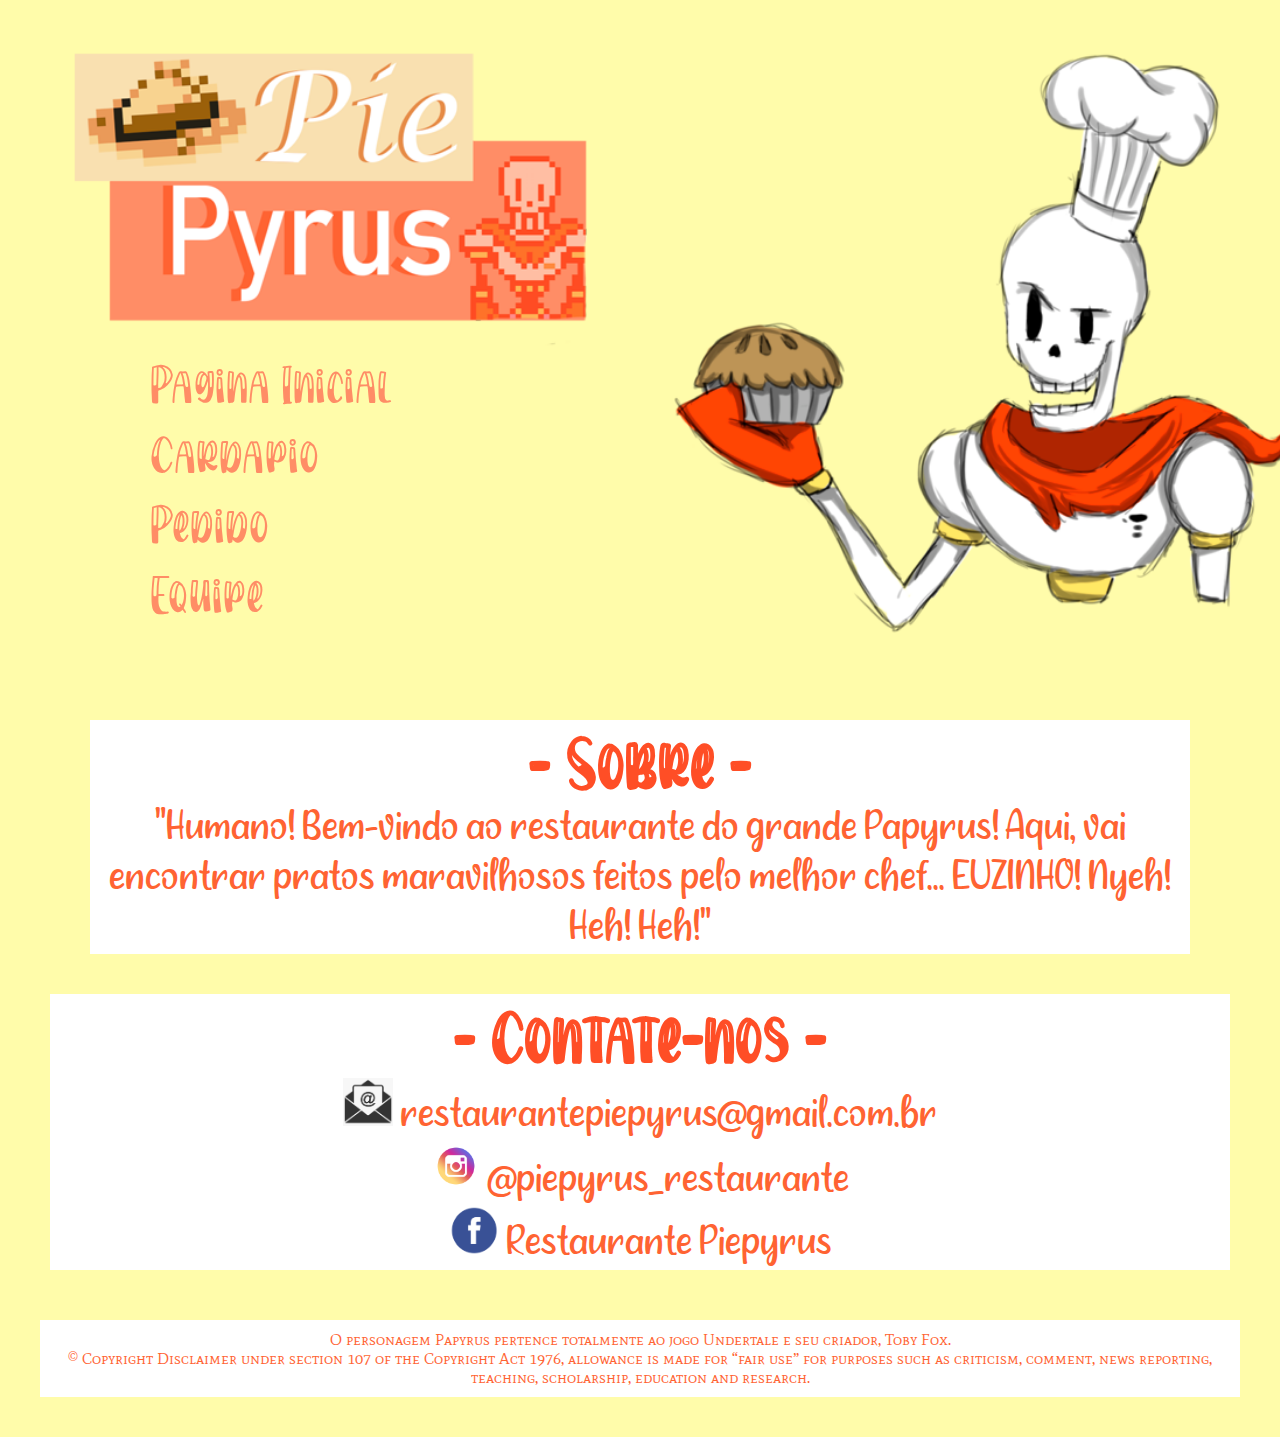
<file: restaurante_piepyrus/index.html>
<!DOCTYPE html>
<html>
<!--
	Trabalho em dupla por:
	Isabela Bueno Silva
	Ruan Sammuel Carvalho
-->
<head>
	<title>Restaurante Piepyrus</title>
	<link rel="icon" href="img/head.png">
	<meta charset="utf-8">
	<meta name="keywords" content="restaurante, delivery, undertale, papyrus" />
	<meta name="description" content="restaurate delivery com tema do papyrus" />
	<meta name="robots" content="index">
	<link href="css/estilo.css" rel="stylesheet" type="text/css"/>  
</head>
<body>
	<div id="container">
		<div id="topo">
			<div id="menu">
			 <ul>
                    <li><a href="index.html" title="Página Inicial">Pagina Inicial</a></li>
                    <li><a href="cardapio.html" title="Cardápio">Cardapio</a></li>
                    <li><a href="pedido.html" title="Pedido">Pedido</a></li>
                    <li><a href="equipe.html" title="Equipe">Equipe</a></li>
                </ul>
		    </div>
		</div>
		
		
		<div id="conteudo">
			<div id="frase">
				<h3 class="subtitulo">- Sobre -</h3>
				<p>
				"Humano! Bem-vindo ao restaurante do grande Papyrus! Aqui, vai encontrar pratos maravilhosos feitos pelo melhor chef... EUZINHO! Nyeh! Heh! Heh!"
			    </p>
		    </div>
		    <div id="contato">
		    	<h3 class="subtitulo">- Contate-nos -</h3>
				<p><img id="icones" src="img/email.png">  restaurantepiepyrus@gmail.com.br
		    	</p>
		    	<p><img id="icones" src="img/insta.png"> @piepyrus_restaurante
		    	</p>
		    	<p><img id="icones" src="img/facebook.png">  Restaurante Piepyrus
		    	</p>
		    </div>
		</div>
		<div id="rodape">
		<p>O personagem Papyrus pertence totalmente ao jogo Undertale e seu criador, Toby Fox.</p>
		<p>© Copyright Disclaimer under section 107 of the Copyright Act 1976, allowance is made for “fair use” for purposes such as criticism, comment, news reporting, teaching, scholarship, education and research.</p>
		</div>
	</div>
</body>
</html>
</file>
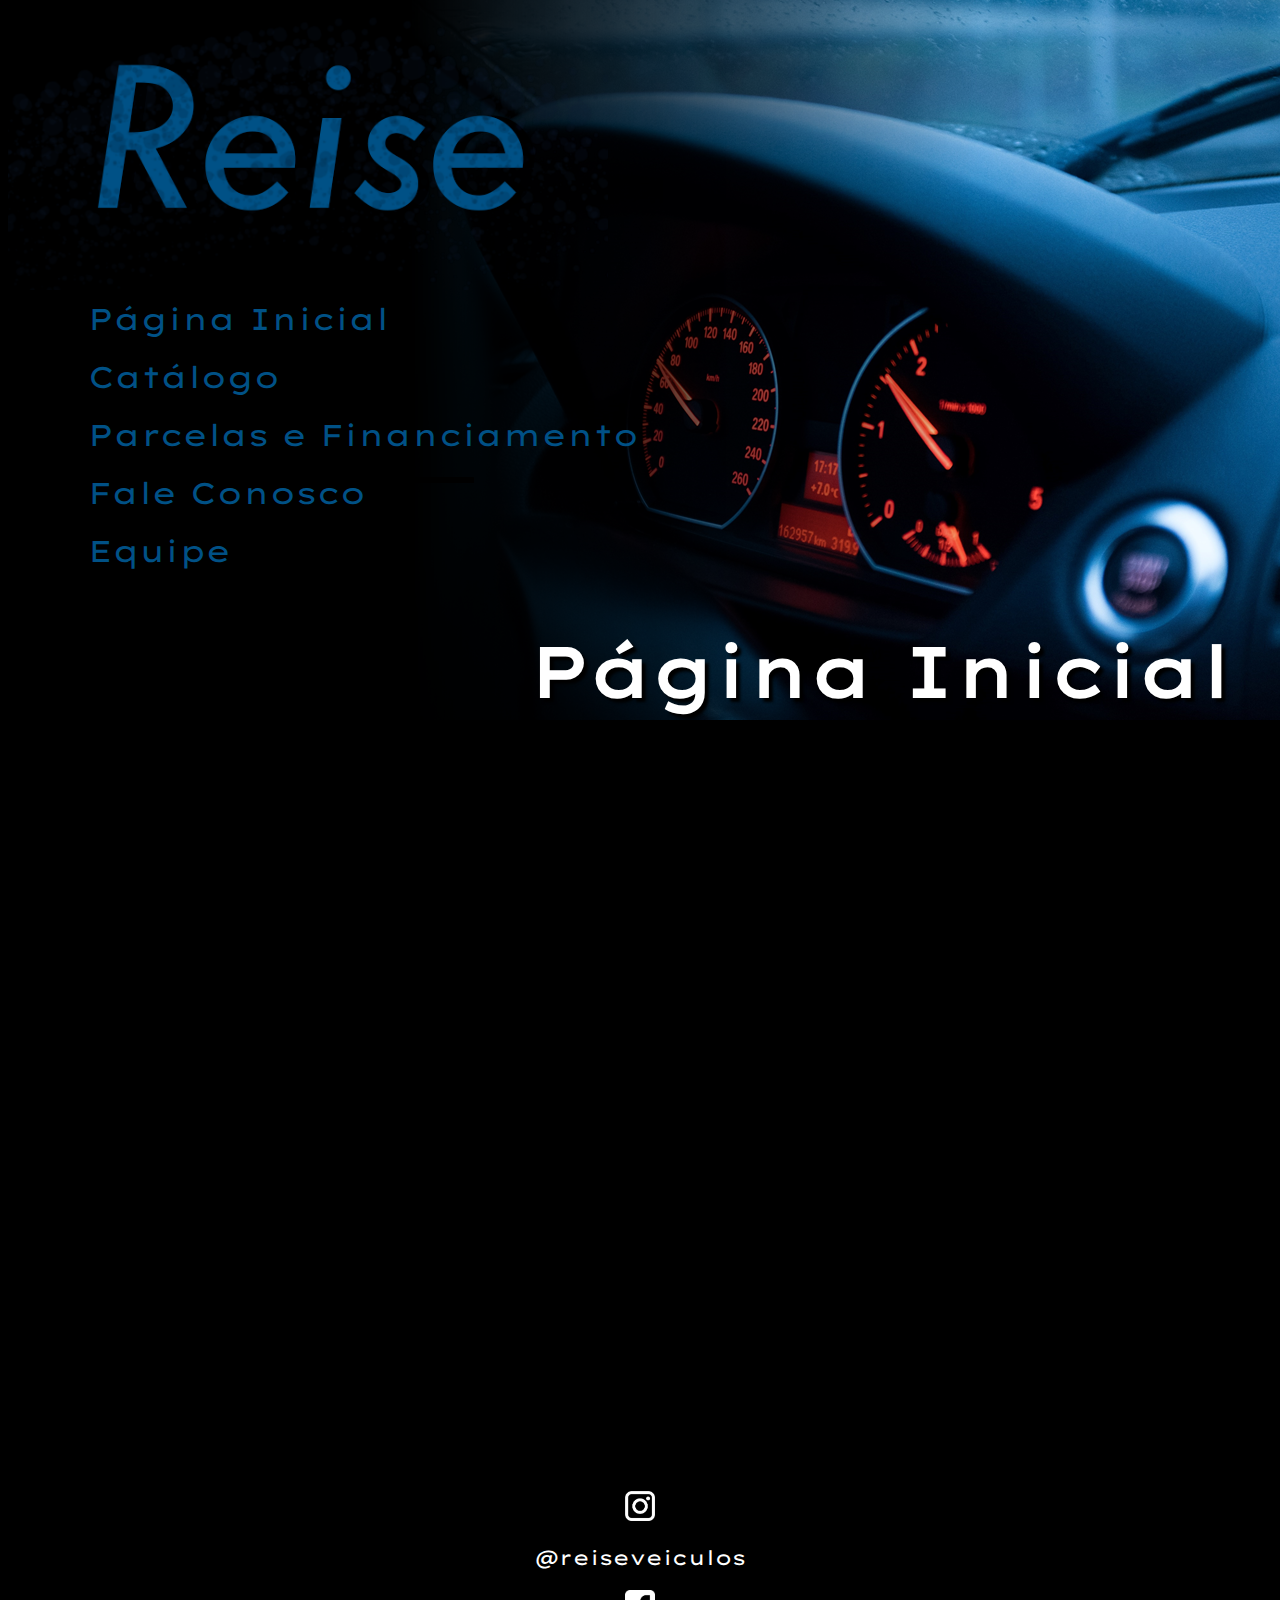
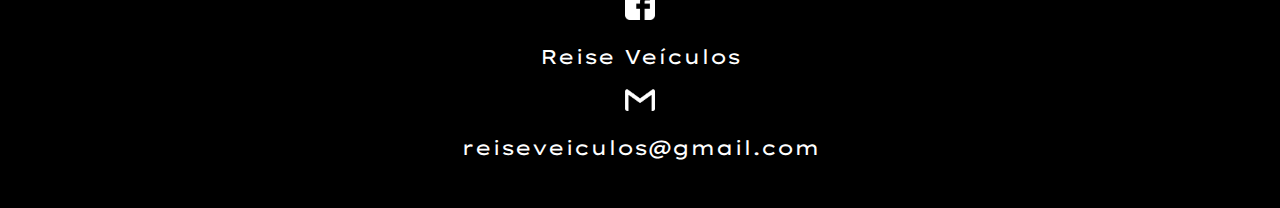
<file: site_veiculos/index.html>
<!DOCTYPE html>
<html>
<head>
	<title>Reise Veículos</title>
	<link rel="icon" href="img/icon.png">
	<link rel="stylesheet" type="text/css" href="css/estilo.css">
	<meta charset="utf-8">
	<meta name="keywords" content="carros, motos, automobilística, veículos, automóvel" />
	<meta name="description" content="site de revenda de carros e motos" />
	<meta name="robots" content="index">
	<script type="text/javascript" src="js/script.js"></script>
</head>
<body>
	<div id="container">
		<div>
			<img id= "logo" src="img/logo.png">
			<!-- Apenas uma explicação sobre o nome do site: Reise significa viagem em alemão, e nós associamos isso com veículos -->
		</div>

		<div id="menu">
			 <ul>
                    <li><a href="index.html" title="Página Inicial">Página Inicial</a></li>
                    <li><a href="catalogo.html" title="Catálogo">Catálogo</a></li>
                    <li><a href="calculo.html" title="Cálculo">Parcelas e Financiamento</a></li>
                    <li><a href="contato.html" title="Contato">Fale Conosco</a></li>
                    <li><a href="equipe.html" title="Equipe">Equipe</a></li>
                </ul>
		</div>
        <h1 id="pag">Página Inicial</h1>
		<div id="conteudo">
			<iframe width="860" height="615" src="https://www.youtube.com/embed/pb6ZoeWb6hE" frameborder="0" allow="accelerometer; autoplay; clipboard-write; encrypted-media; gyroscope; picture-in-picture" allowfullscreen></iframe>

		</div>

		<div id="rodape">
			<img class="icon" src="img/insta.png">
			<p>@reiseveiculos</p>
			<img class="icon" src="img/facebook.png">
			<p>Reise Veículos</p>
			<img class="icon" src="img/gmail.png">
			<p>reiseveiculos@gmail.com</p>
		</div>
	</div>

</body>
</html>
</file>
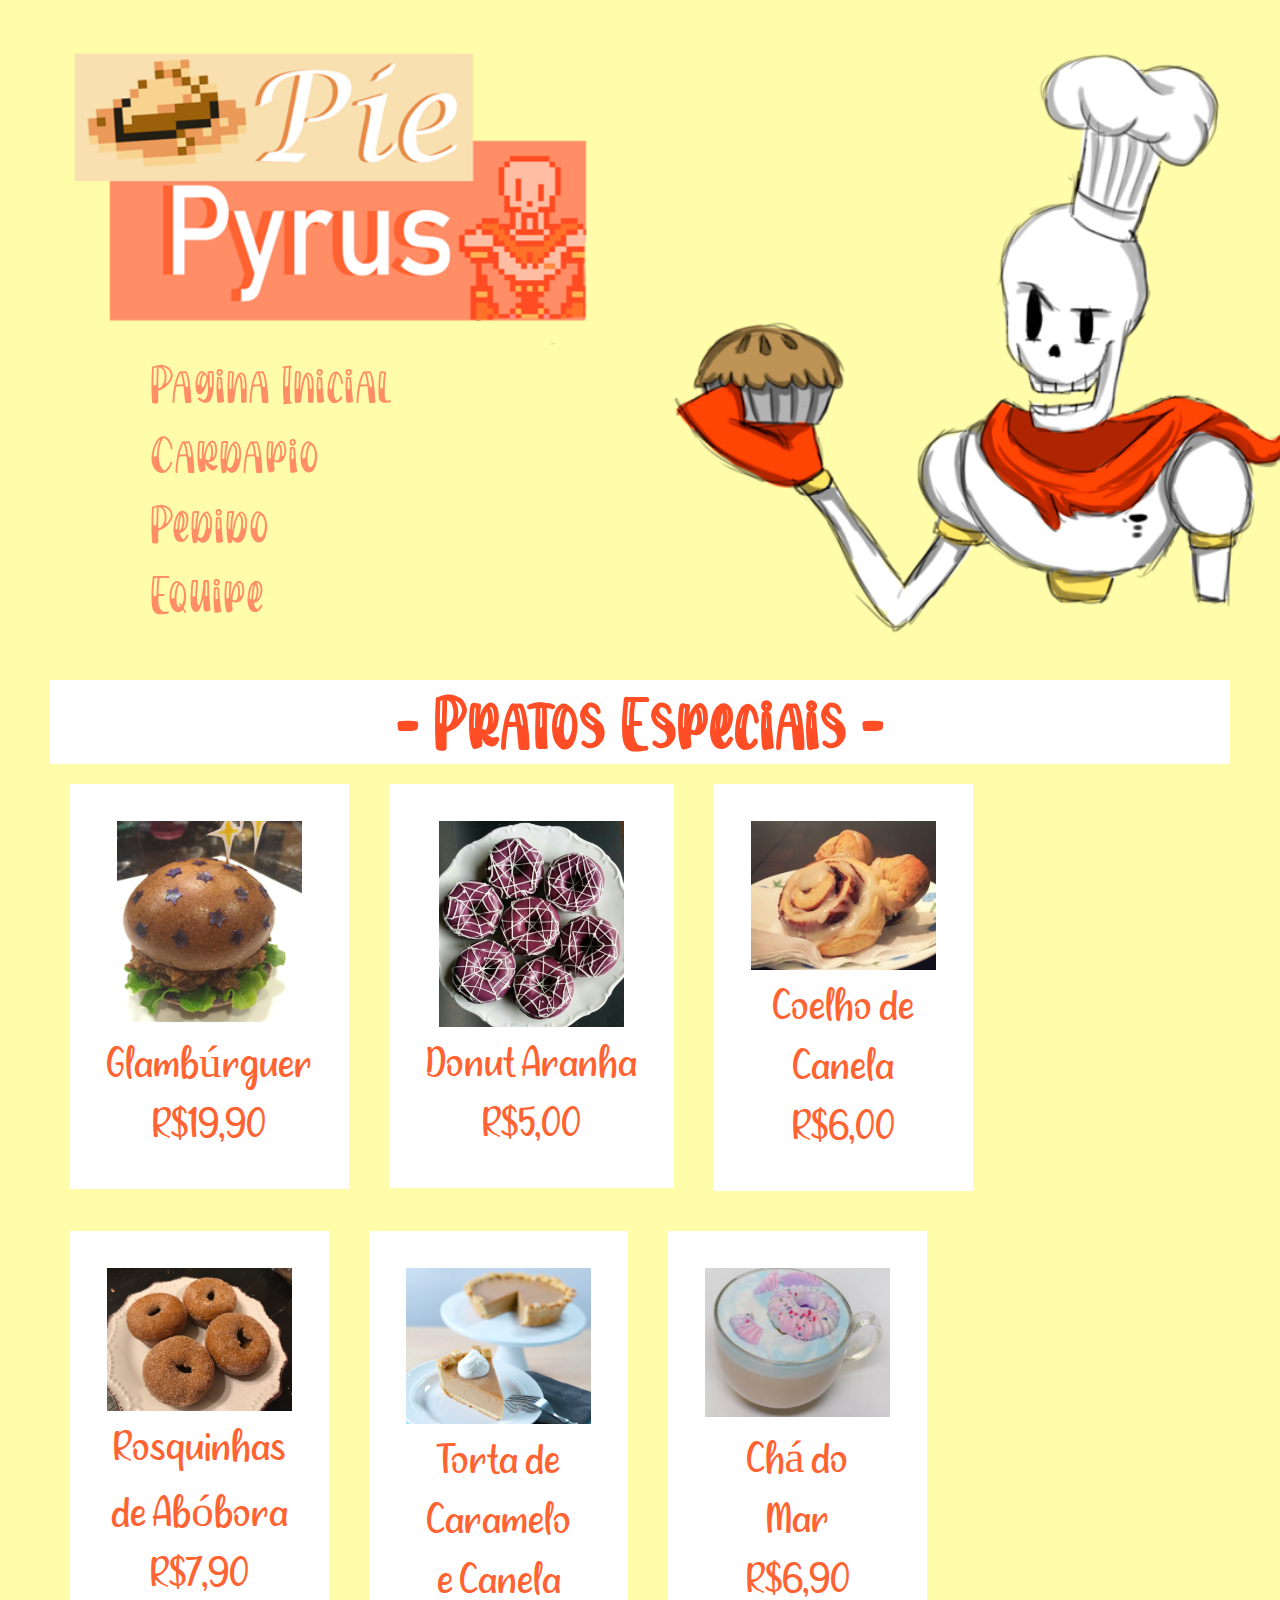
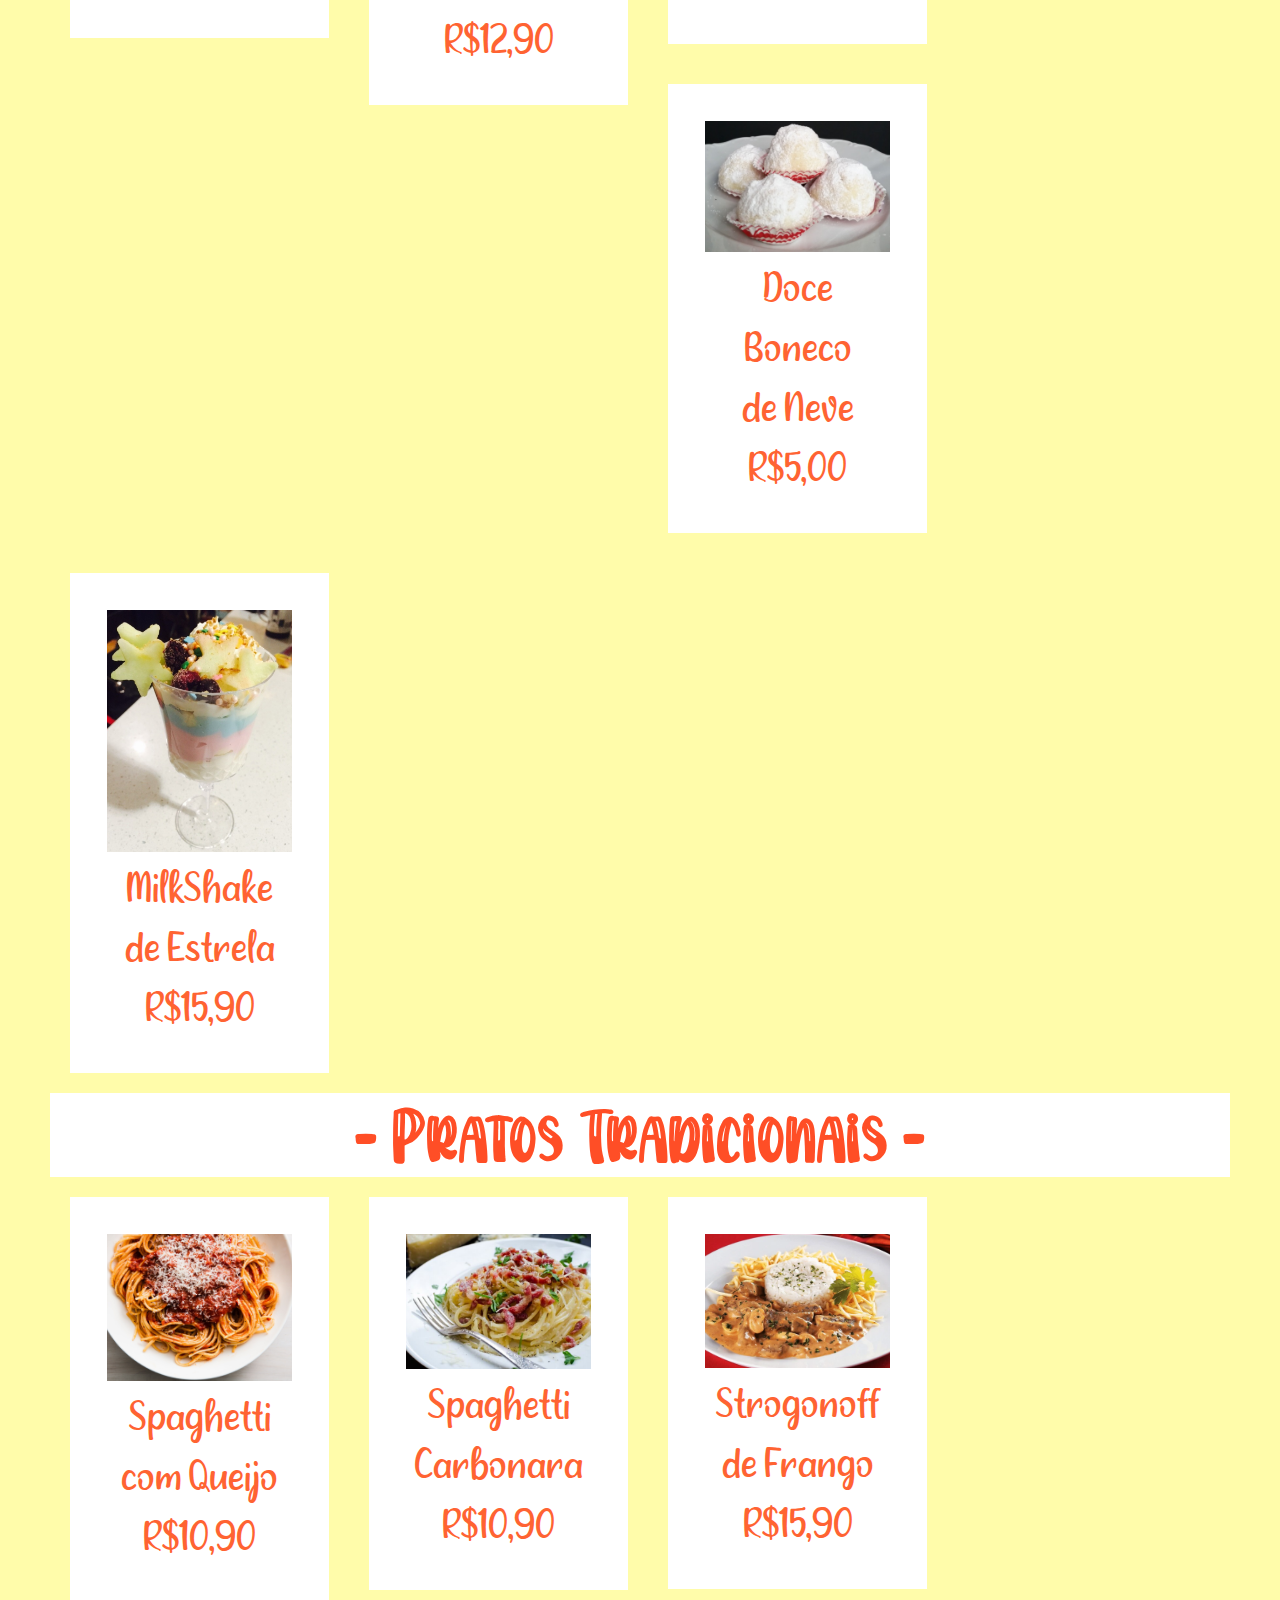
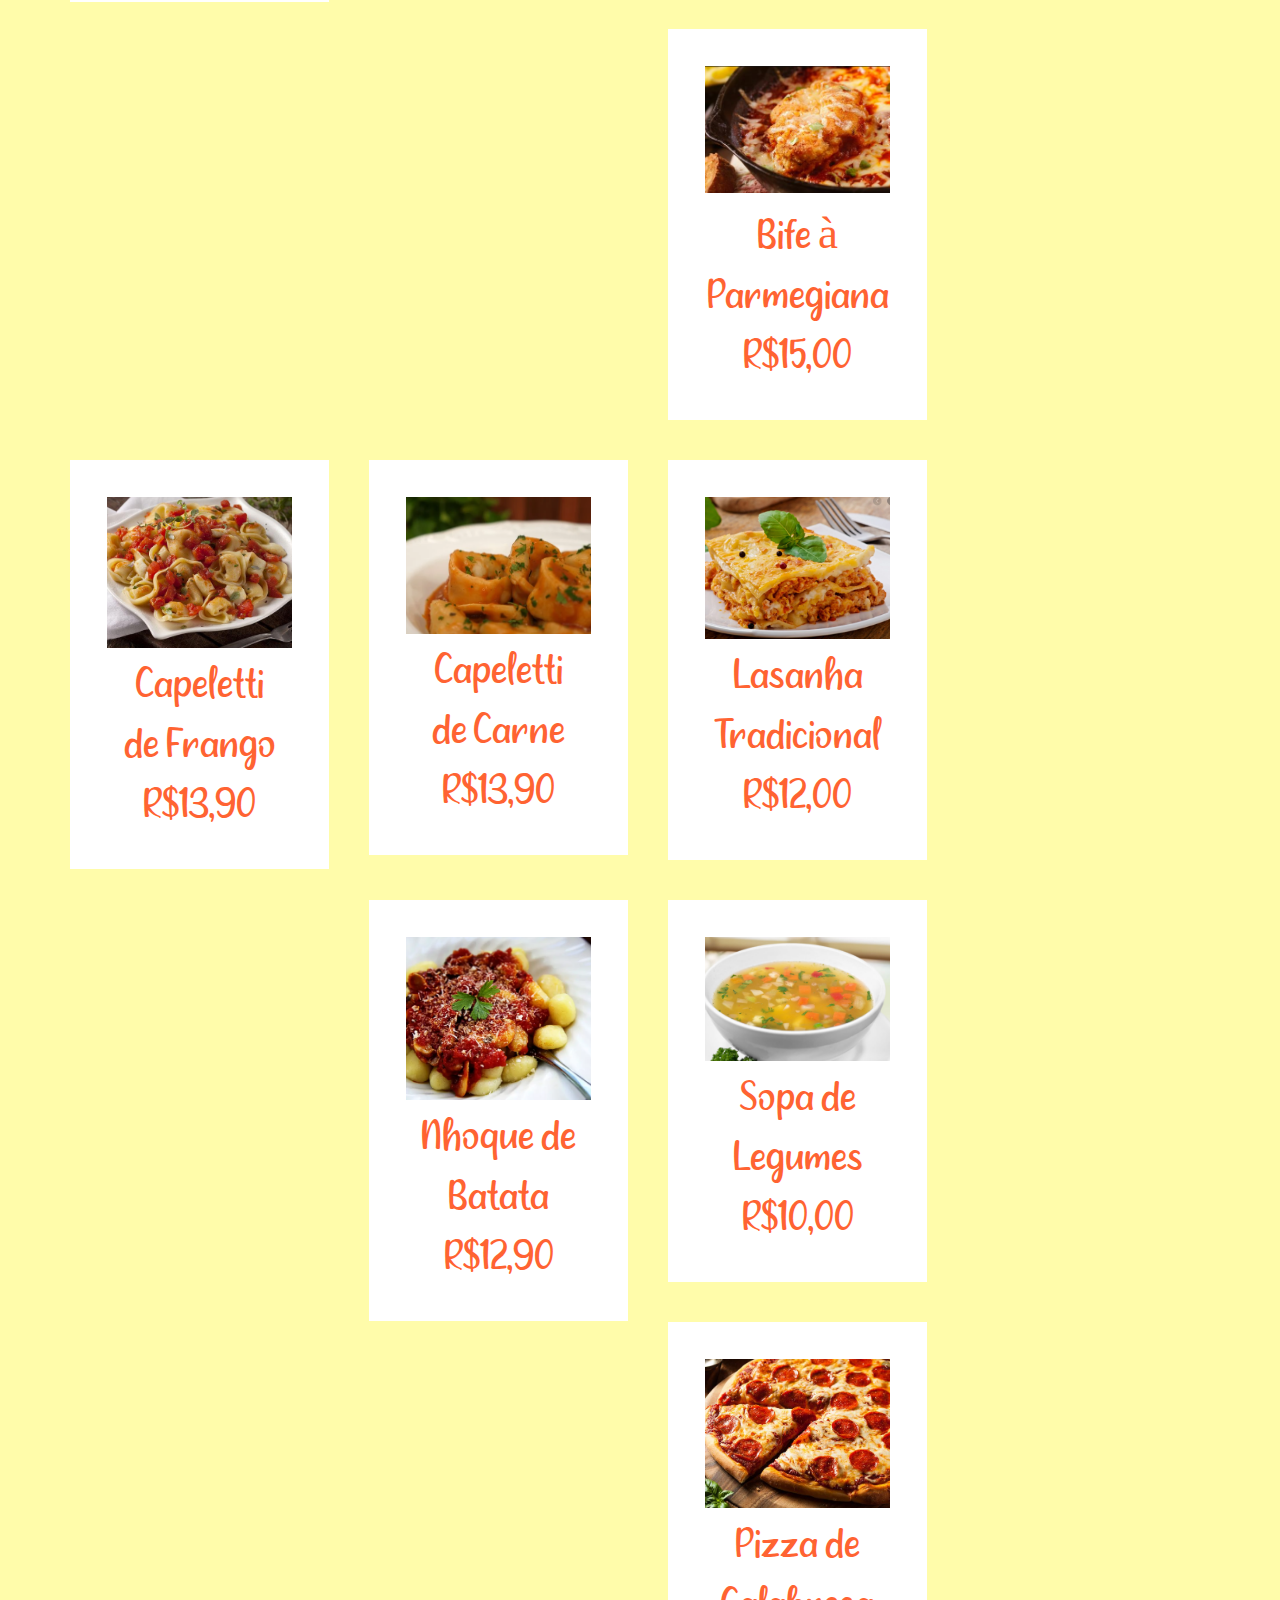
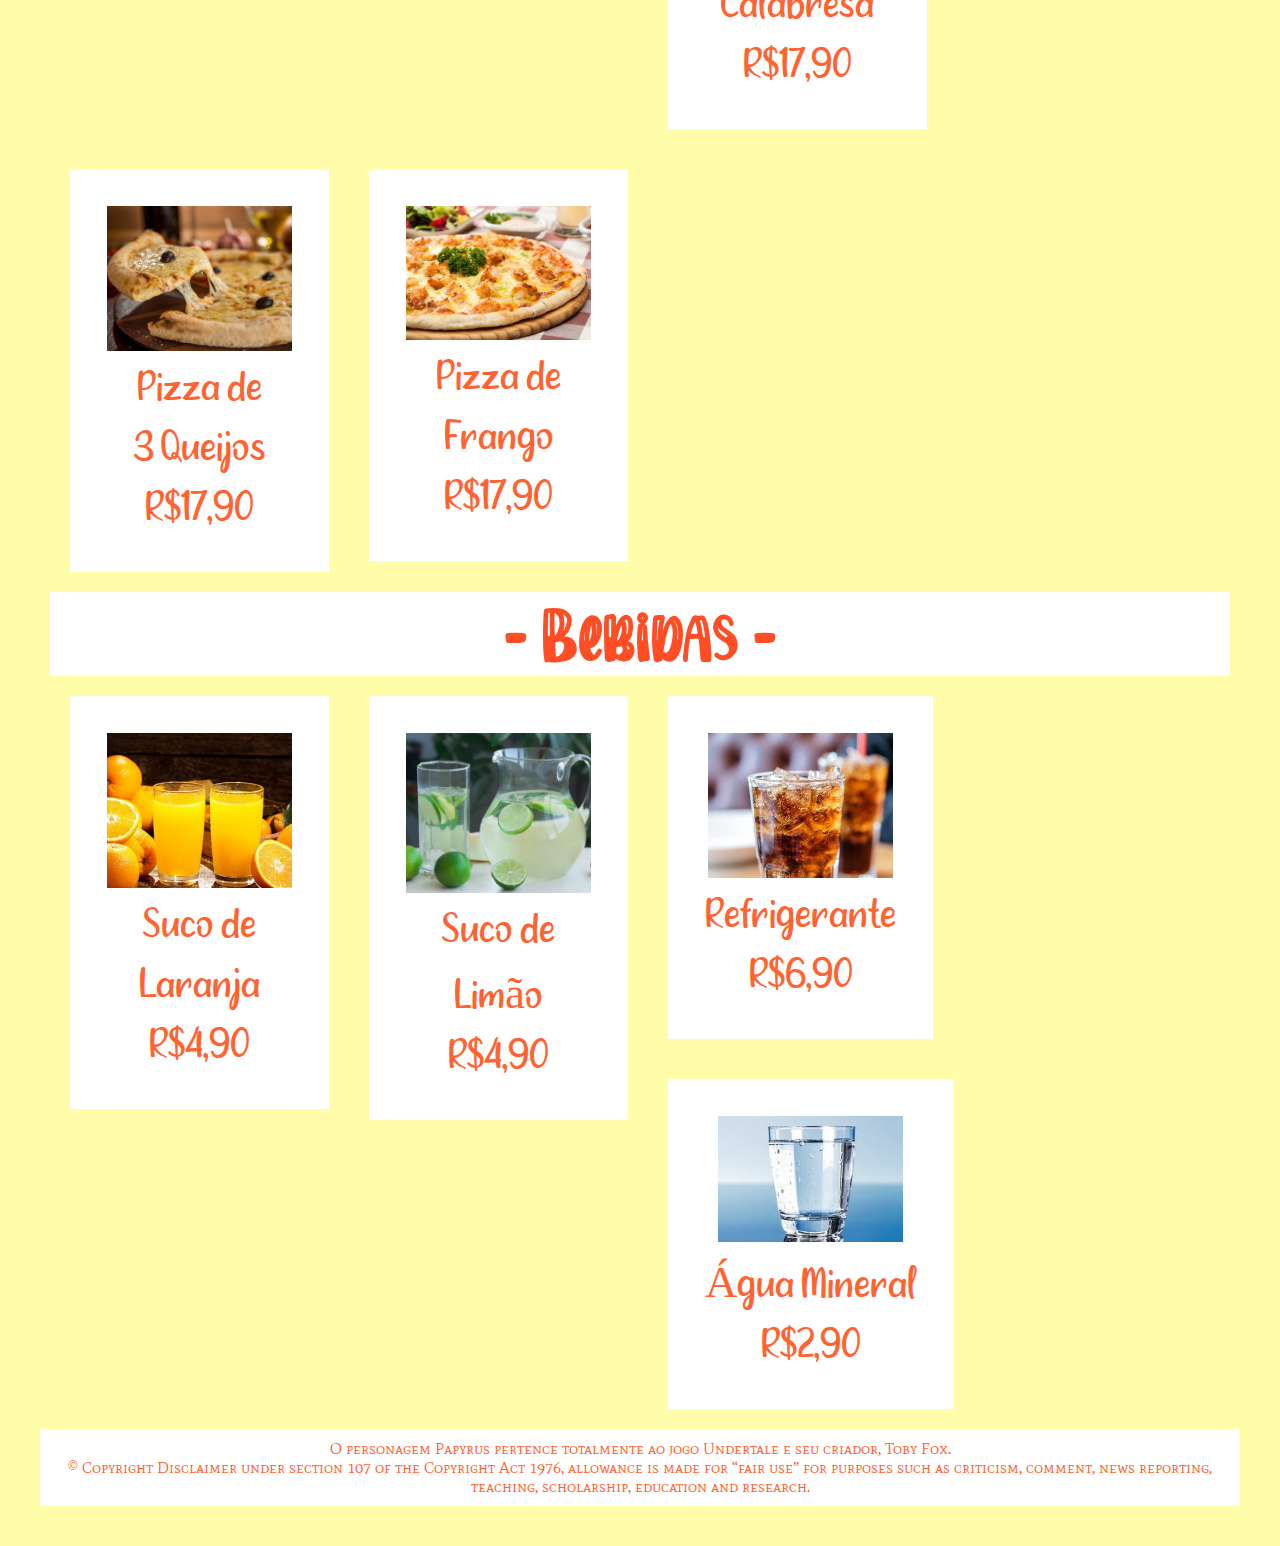
<file: restaurante_piepyrus/cardapio.html>
<!DOCTYPE html>
<html>
<!--
	Trabalho em dupla por:
	Isabela Bueno Silva
	Ruan Sammuel Carvalho

Obs: As divs do cardápio podem estar bagunçadas por causa do float (dependendo do formato do computador), tentei arrumar isso, mas não consegui 
-->
<head>
	<title>Restaurante Piepyrus</title>
	<link rel="icon" href="img/head.png">
	<meta charset="utf-8">
	<meta name="keywords" content="restaurante, delivery, undertale, papyrus" />
	<meta name="description" content="restaurate delivery com tema do papyrus" />
	<meta name="robots" content="index">
	<link href="css/estilo.css" rel="stylesheet" type="text/css"/>  
</head>
<body>
	<div id="container">
		<div id="topo">
			<div id="menu">
			 <ul>
                    <li><a href="index.html" title="Página Inicial">Pagina Inicial</a></li>
                    <li><a href="cardapio.html" title="Cardápio">Cardapio</a></li>
                    <li><a href="pedido.html" title="Pedido">Pedido</a></li>
                    <li><a href="equipe.html" title="Equipe">Equipe</a></li>
                </ul>
		    </div>
		</div>
		
		
		<div id="conteudo">
			<div class="titulos">
				<h3 class="subtitulo">- Pratos Especiais -</h3>
		    </div>
		    <div class="produto">
		    	<img class="comida" src="img/glamburguer.png">
		    	<p>Glambúrguer</p>
		    	<p>R$19,90</p>
		    </div>
		    <div class="produto">
		    	<img class="comida" src="img/aranha.png">
		    	<p>Donut Aranha</p>
		    	<p>R$5,00</p>
		    </div>
		    <div class="produto">
		    	<img class="comida" src="img/coelho.png">
		    	<p>Coelho de </p>
		    	<p>Canela</p>
		    	<p>R$6,00</p>
		    </div>
		    <div class="produto">
		    	<img class="comida" src="img/rosquinhas.png">
		    	<p>Rosquinhas</p>
		    	<p>de Abóbora</p>
		    	<p>R$7,90</p>
		    </div>
		    <div class="produto">
		    	<img class="comida" src="img/torta.png">
		    	<p>Torta de</p>
		    	<p>Caramelo</p>
		    	<p>e Canela</p>
		    	<p>R$12,90</p>
		    </div>
		    <div class="produto">
		    	<img class="comida" src="img/cha.png">
		    	<p>Chá do</p>
		    	<p>Mar</p>
		    	<p>R$6,90</p>
		    </div>
		    <div class="produto">
		    	<img class="comida" src="img/boneco.png">
		    	<p>Doce</p>
		    	<p>Boneco</p>
		    	<p>de Neve</p>
		    	<p>R$5,00</p>
		    </div>
		    <div class="produto">
		    	<img class="comida" src="img/starfait.png">
		    	<p>MilkShake</p>
		    	<p>de Estrela</p>
		    	<p>R$15,90</p>
		    </div>
		    <div class="titulos">
				<h3 class="subtitulo">- Pratos Tradicionais -</h3>
		    </div>
		    <div class="produto">
		    	<img class="comida" src="img/spaghetti.png">
		    	<p>Spaghetti</p>
		    	<p>com Queijo</p>
		    	<p>R$10,90</p>
		    </div>
		    <div class="produto">
		    	<img class="comida" src="img/carbonara.png">
		    	<p>Spaghetti</p>
		    	<p>Carbonara</p>
		    	<p>R$10,90</p>
		    </div> 
		    <div class="produto">
		    	<img class="comida" src="img/strogonoff.png">
		    	<p>Strogonoff</p>
		    	<p>de Frango</p>
		    	<p>R$15,90</p>
		    </div>
		    <div class="produto">
		    	<img class="comida" src="img/parmegiana.png">
		    	<p>Bife à</p>
		    	<p>Parmegiana</p>
		    	<p>R$15,00</p>
		    </div>
		    <div class="produto">
		    	<img class="comida" src="img/capeletti.png">
		    	<p>Capeletti</p>
		    	<p>de Frango</p>
		    	<p>R$13,90</p>
		    </div>
		    <div class="produto">
		    	<img class="comida" src="img/capeletti2.png">
		    	<p>Capeletti</p>
		    	<p>de Carne</p>
		    	<p>R$13,90</p>
		    </div>
		    <div class="produto">
		    	<img class="comida" src="img/lasanha.png">
		    	<p>Lasanha</p>
		    	<p>Tradicional</p>
		    	<p>R$12,00</p>
		    </div>
		    <div class="produto">
		    	<img class="comida" src="img/nhoque.png">
		    	<p>Nhoque de</p>
		    	<p>Batata</p>
		    	<p>R$12,90</p>
		    </div>
		    <div class="produto">
		    	<img class="comida" src="img/sopa.png">
		    	<p>Sopa de</p>
		    	<p>Legumes</p>
		    	<p>R$10,00</p>
		    </div>
		     <div class="produto">
		    	<img class="comida" src="img/pizza.png">
		    	<p>Pizza de</p>
		    	<p>Calabresa</p>
		    	<p>R$17,90</p>
		    </div>
		    <div class="produto">
		    	<img class="comida" src="img/pizza2.png">
		    	<p>Pizza de</p>
		    	<p>3 Queijos</p>
		    	<p>R$17,90</p>
		    </div>
		    <div class="produto">
		    	<img class="comida" src="img/pizza3.png">
		    	<p>Pizza de</p>
		    	<p>Frango</p>
		    	<p>R$17,90</p>
		    </div>
		    <div class="titulos">
				<h3 class="subtitulo">- Bebidas -</h3>
		    </div>
		    <div class="produto">
		    	<img class="comida" src="img/laranja.png">
		    	<p>Suco de</p>
		    	<p>Laranja</p>
		    	<p>R$4,90</p>
		    </div>
		    <div class="produto">
		    	<img class="comida" src="img/limao.png">
		    	<p>Suco de</p>
		    	<p>Limão</p>
		    	<p>R$4,90</p>
		    </div>
		    <div class="produto">
		    	<img class="comida" src="img/refri.png">
		    	<p>Refrigerante</p>
		    	<p>R$6,90</p>
		    </div>
		    <div class="produto">
		    	<img class="comida" src="img/agua.png">
		    	<p>Água Mineral</p>
		    	<p>R$2,90</p>
		    </div>
		</div>
		<div id="rodape">
		<p>O personagem Papyrus pertence totalmente ao jogo Undertale e seu criador, Toby Fox.</p>
		<p>© Copyright Disclaimer under section 107 of the Copyright Act 1976, allowance is made for “fair use” for purposes such as criticism, comment, news reporting, teaching, scholarship, education and research.</p>
		</div>
	</div>
</body>
</html>
</file>
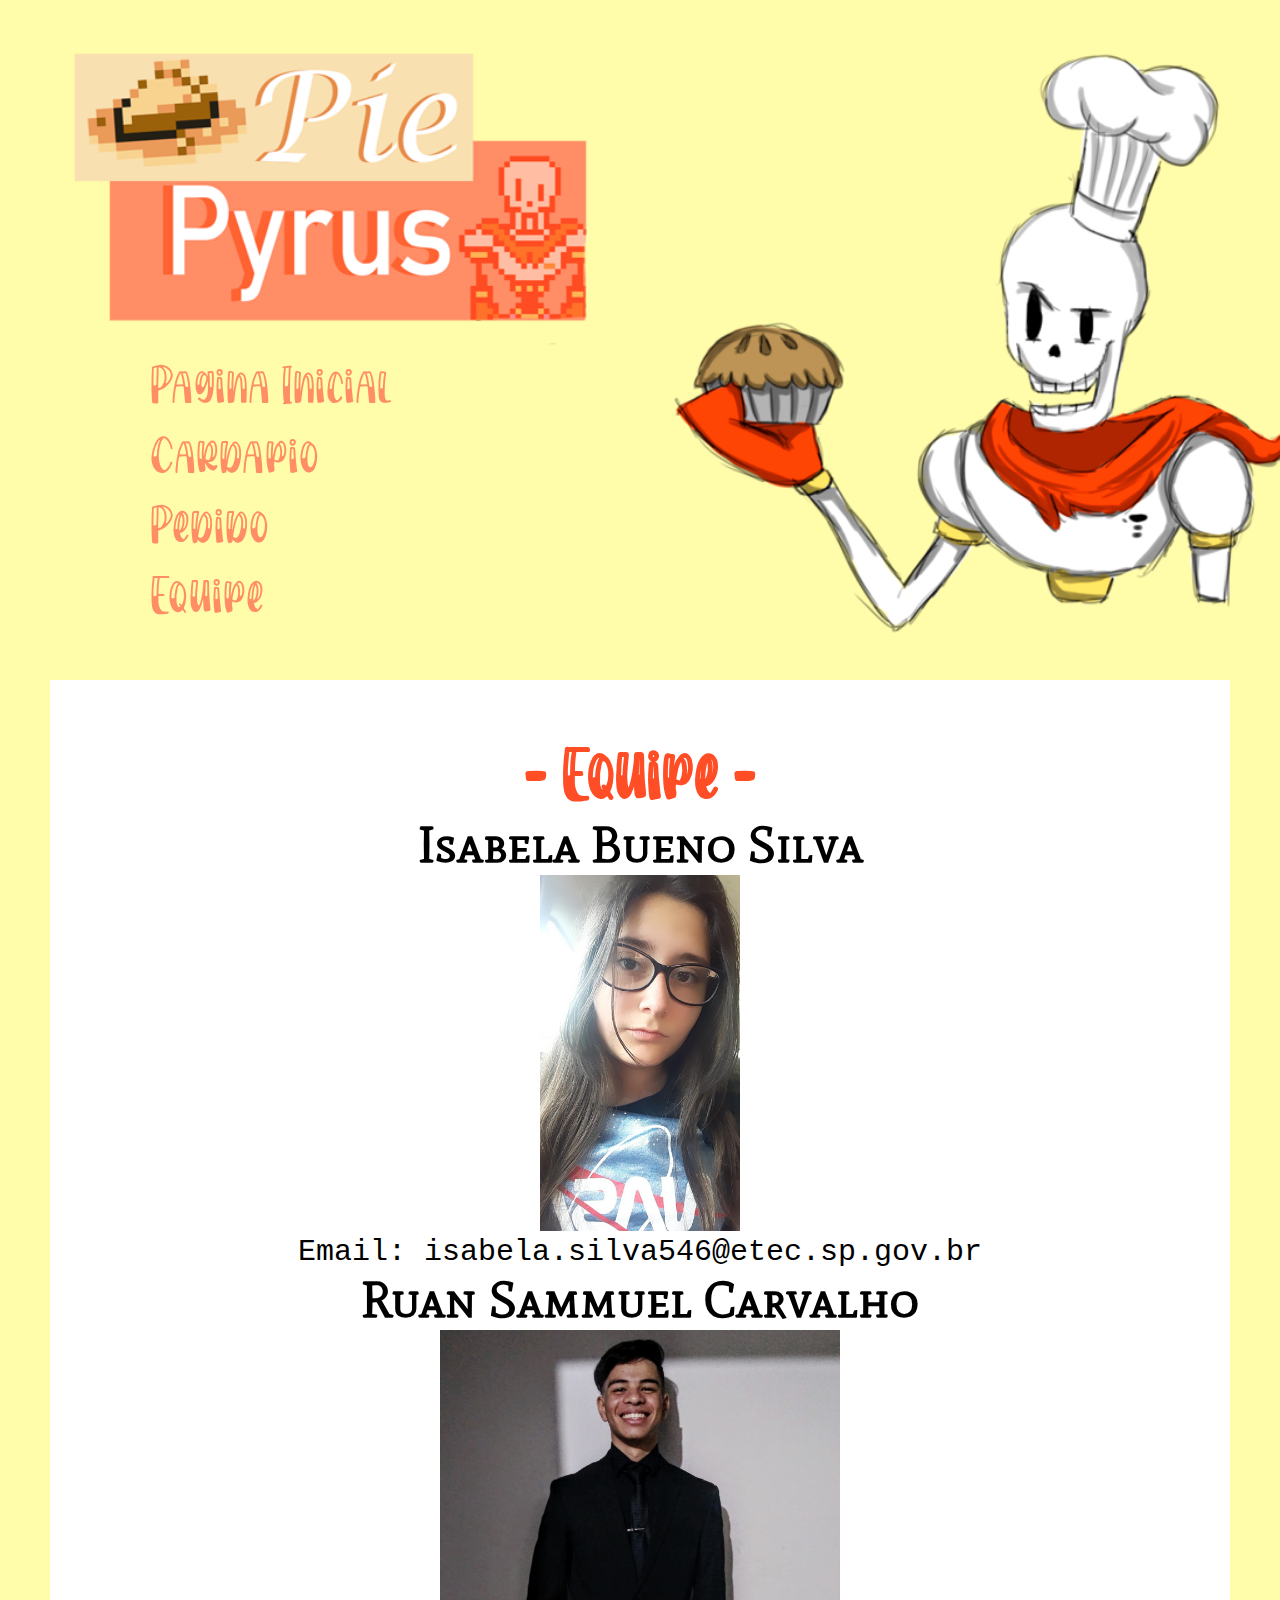
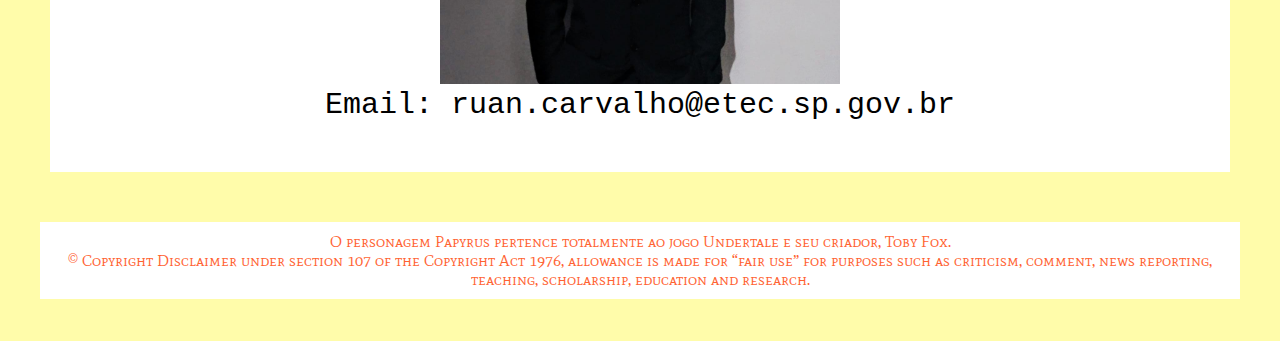
<file: restaurante_piepyrus/equipe.html>
<!DOCTYPE html>
<html>
<!--
	Trabalho em dupla por:
	Isabela Bueno Silva
	Ruan Sammuel Carvalho
-->
<head>
	<title>Restaurante Piepyrus</title>
	<link rel="icon" href="img/head.png">
	<meta charset="utf-8">
	<meta name="keywords" content="restaurante, delivery, undertale, papyrus" />
	<meta name="description" content="restaurate delivery com tema do papyrus" />
	<meta name="robots" content="index">
	<link href="css/estilo.css" rel="stylesheet" type="text/css"/>  
</head>
<body>
	<div id="container">
		<div id="topo">
			<div id="menu">
			 <ul>
                    <li><a href="index.html" title="Página Inicial">Pagina Inicial</a></li>
                    <li><a href="cardapio.html" title="Cardápio">Cardapio</a></li>
                    <li><a href="pedido.html" title="Pedido">Pedido</a></li>
                    <li><a href="equipe.html" title="Equipe">Equipe</a></li>
                </ul>
		    </div>
		</div>
		
		
		<div id="conteudo">
			<div id="equipe">
				<h3 class="subtitulo">- Equipe -</h3>
				<h5>Isabela Bueno Silva</h5>
				<img id="isa" src="img/isa.jpg">
				<p>Email: isabela.silva546@etec.sp.gov.br</p>
				<h5>Ruan Sammuel Carvalho</h5>
				<img id="ruan" src="img/ruan.jpeg">
				<p>Email: ruan.carvalho@etec.sp.gov.br</p>
		    </div>
		</div>
		<div id="rodape">
		<p>O personagem Papyrus pertence totalmente ao jogo Undertale e seu criador, Toby Fox.</p>
		<p>© Copyright Disclaimer under section 107 of the Copyright Act 1976, allowance is made for “fair use” for purposes such as criticism, comment, news reporting, teaching, scholarship, education and research.</p>
		</div>
	</div>
</body>
</html>
</file>
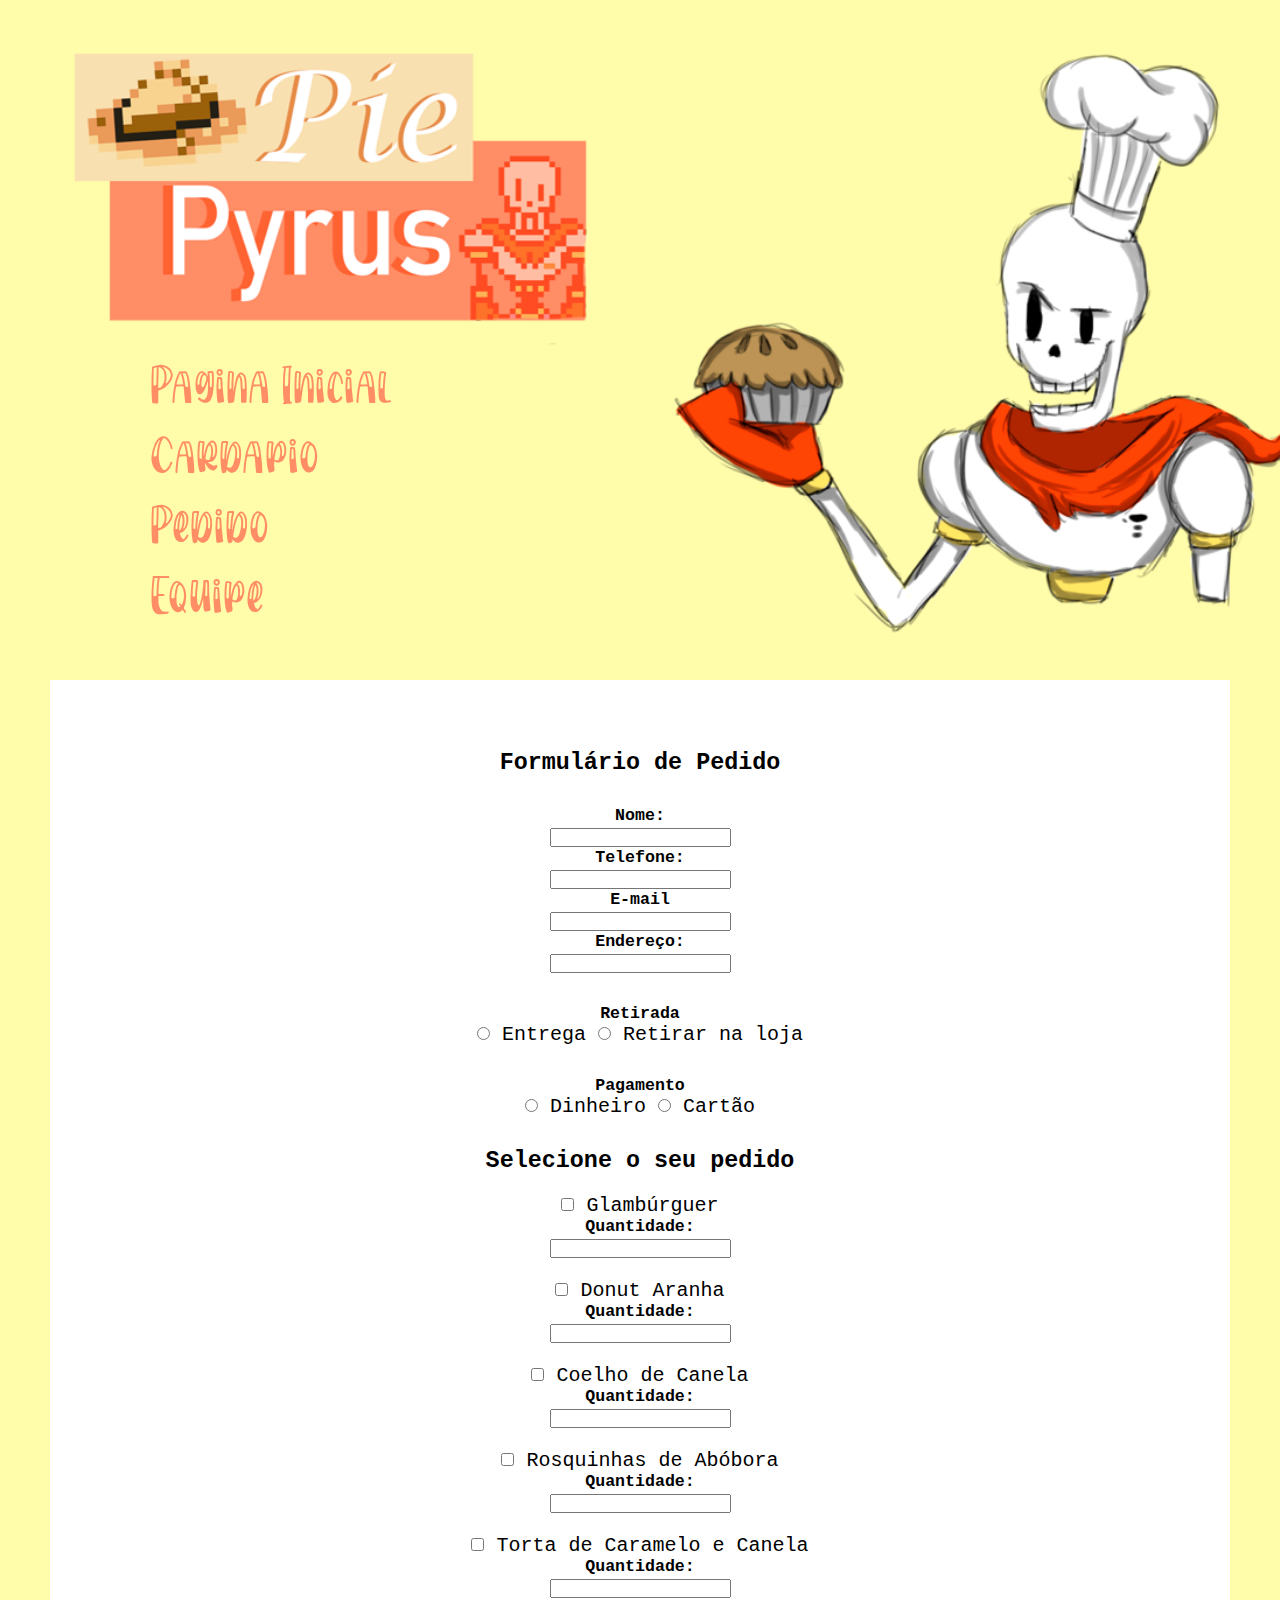
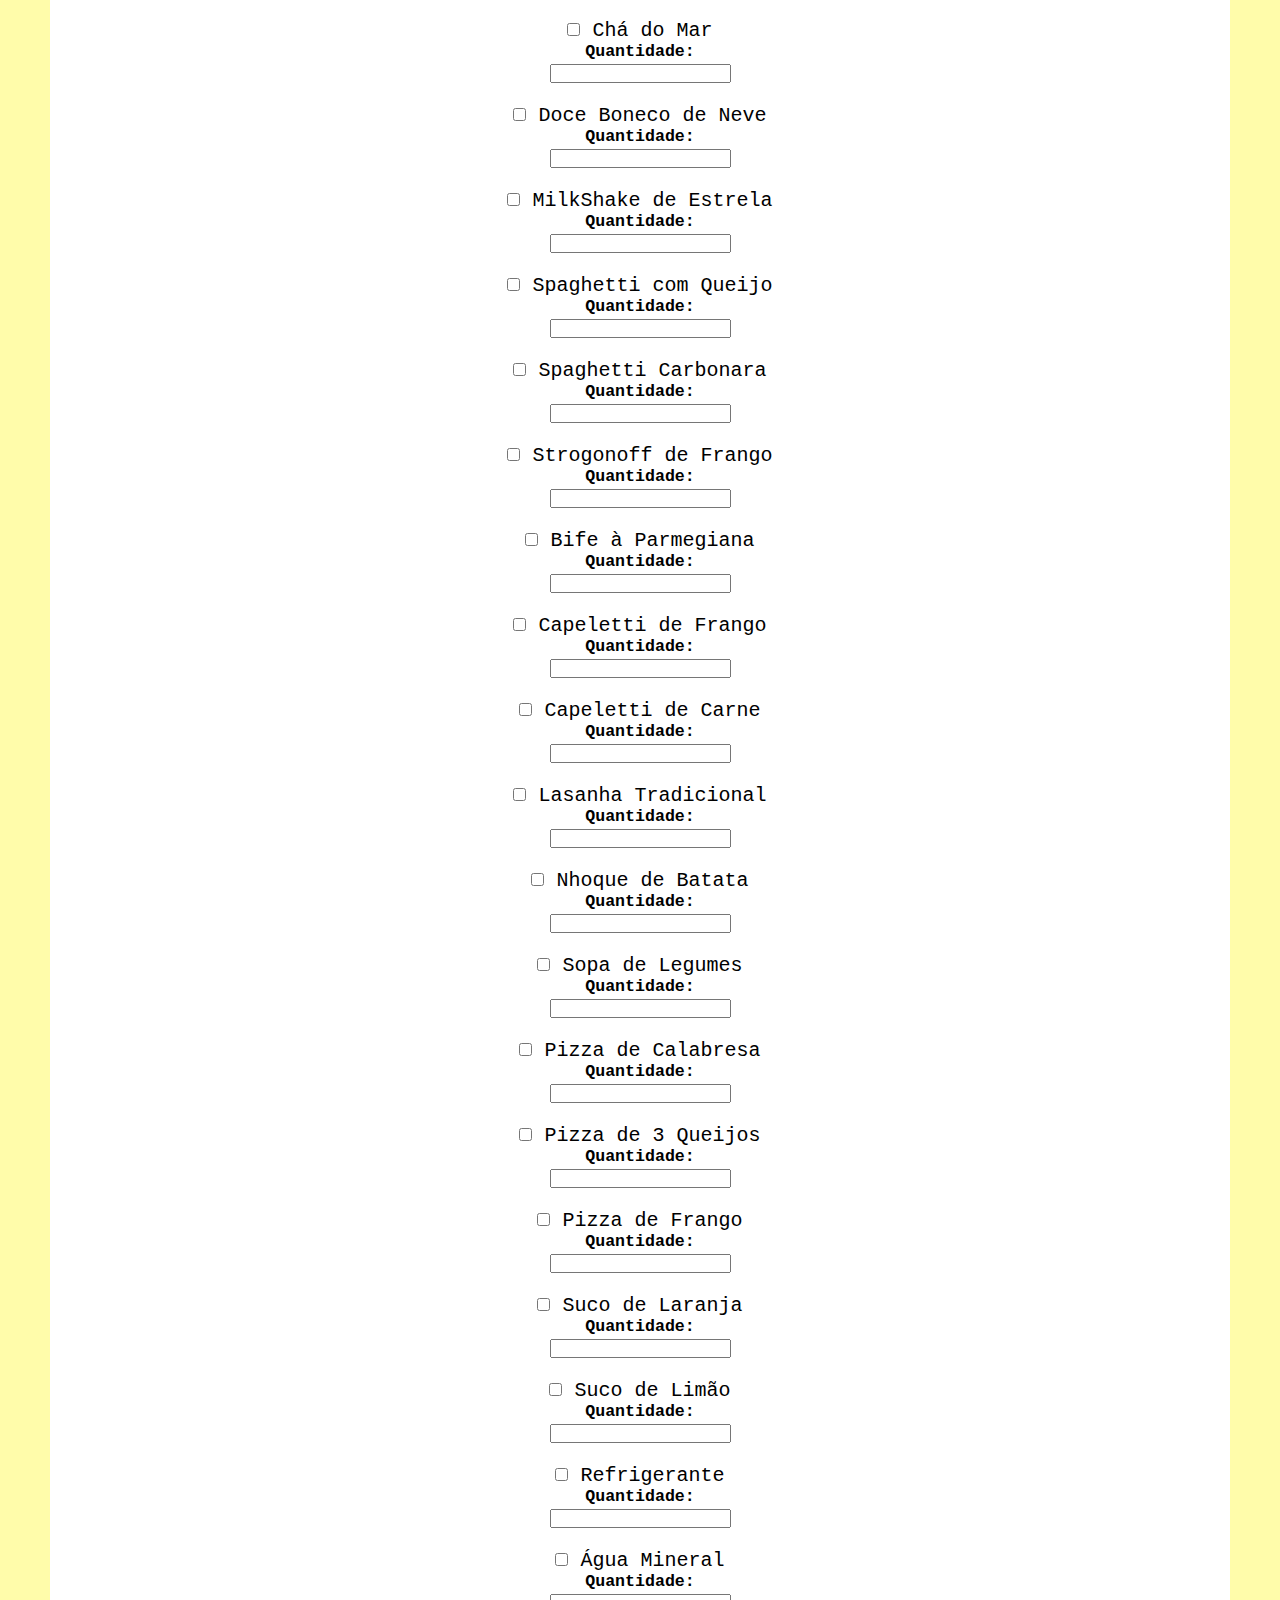
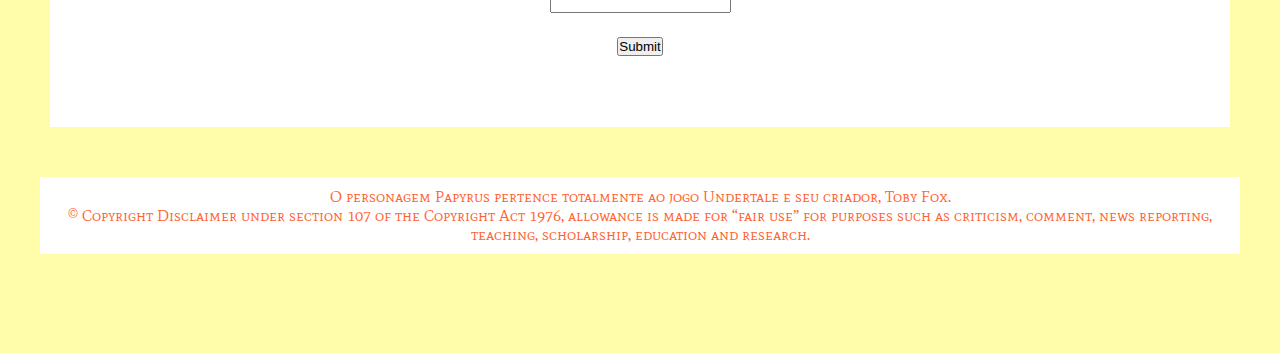
<file: restaurante_piepyrus/pedido.html>
<!DOCTYPE html>
<html>
<!--
	Trabalho em dupla por:
	Isabela Bueno Silva
	Ruan Sammuel Carvalho

Obs: As divs do cardápio podem estar bagunçadas por causa do float (dependendo do formato do computador), tentei arrumar isso, mas não consegui 
-->
<head>
	<title>Restaurante Piepyrus</title>
	<link rel="icon" href="img/head.png">
	<meta charset="utf-8">
	<meta name="keywords" content="restaurante, delivery, undertale, papyrus" />
	<meta name="description" content="restaurate delivery com tema do papyrus" />
	<meta name="robots" content="index">
	<link href="css/estilo.css" rel="stylesheet" type="text/css"/>  
</head>
<body>
	<div id="container">
		<div id="topo">
			<div id="menu">
			 <ul>
                    <li><a href="index.html" title="Página Inicial">Pagina Inicial</a></li>
                    <li><a href="cardapio.html" title="Cardápio">Cardapio</a></li>
                    <li><a href="pedido.html" title="Pedido">Pedido</a></li>
                    <li><a href="equipe.html" title="Equipe">Equipe</a></li>
                </ul>
		    </div>
		</div>
		
		
		<div id="conteudo">
			<form id="form" name="form" action="" method="post">
				<h3>Formulário de Pedido</h3>
				<div class="form" >
		            <h5>Nome:</h5>
		            <input type="text" id="txtnome" name="txtnome" maxlength="70" required />
                    <h5>Telefone:</h5>
                    <input type="tel" name="txttel">
                    <h5>E-mail</h5>
                    <input type="email" id="txtemail" name="txtemail" maxlength="50" />
                    <h5>Endereço:</h5>
                    <input type="tel" name="txttel">
                </div>
                <div class="form">
                    <h5>Retirada</h5>
                    <input type="radio" name="entrega" /> Entrega
                    <input type="radio" name="pessoalmente" /> Retirar na loja
                </div>
                <div class="form">
                    <h5>Pagamento</h5>
                    <input type="radio" name="dinheiro" /> Dinheiro
                    <input type="radio" name="cartao" /> Cartão
                </div>

                <h3>Selecione o seu pedido</h3>
                <div class="pedidoform">
                	<input type="checkbox" name="cb1"> Glambúrguer
                	<h5>
                		Quantidade:
                	</h5>
                    <input type="number" name="n1" class="qtd">
                </div>
                <div class="pedidoform">
                	<input type="checkbox" name="cb2"> Donut Aranha
                	<h5>
                		Quantidade:
                	</h5>
                    <input type="number" name="n1" class="qtd">
                </div>
                <div class="pedidoform">
                	<input type="checkbox" name="cb3"> Coelho de Canela
                	<h5>
                		Quantidade:
                	</h5>
                    <input type="number" name="n1" class="qtd">
                </div>
                <div class="pedidoform">
                	<input type="checkbox" name="cb4"> Rosquinhas de Abóbora
                	<h5>
                		Quantidade:
                	</h5>
                    <input type="number" name="n1" class="qtd">
                </div>
                <div class="pedidoform">
                	<input type="checkbox" name="cb5"> Torta de Caramelo e Canela
                	<h5>
                		Quantidade:
                	</h5>
                    <input type="number" name="n1" class="qtd">
                </div>
                <div class="pedidoform">
                	<input type="checkbox" name="cb6"> Chá do Mar
                	<h5>
                		Quantidade:
                	</h5>
                    <input type="number" name="n1" class="qtd">
                </div>
                <div class="pedidoform">
                	<input type="checkbox" name="cb7"> Doce Boneco de Neve
                	<h5>
                		Quantidade:
                	</h5>
                    <input type="number" name="n1" class="qtd">
                </div>
                <div class="pedidoform">
                	<input type="checkbox" name="cb8"> MilkShake de Estrela
                	<h5>
                		Quantidade:
                	</h5>
                    <input type="number" name="n1" class="qtd">
                </div>
                <div class="pedidoform">
                	<input type="checkbox" name="cb9"> Spaghetti com Queijo
                	<h5>
                		Quantidade:
                	</h5>
                    <input type="number" name="n1" class="qtd">
                </div>
                <div class="pedidoform">
                	<input type="checkbox" name="cb10"> Spaghetti Carbonara
                	<h5>
                		Quantidade:
                	</h5>
                    <input type="number" name="n1" class="qtd">
                </div>
                <div class="pedidoform">
                	<input type="checkbox" name="cb11"> Strogonoff de Frango
                	<h5>
                		Quantidade:
                	</h5>
                    <input type="number" name="n1" class="qtd">
                </div>
                <div class="pedidoform">
                	<input type="checkbox" name="cb12"> Bife à Parmegiana
                	<h5>
                		Quantidade:
                	</h5>
                    <input type="number" name="n1" class="qtd">
                </div>
                <div class="pedidoform">
                	<input type="checkbox" name="cb13"> Capeletti de Frango
                	<h5>
                		Quantidade:
                	</h5>
                    <input type="number" name="n1" class="qtd">
                </div>
                <div class="pedidoform">
                	<input type="checkbox" name="cb14"> Capeletti de Carne
                	<h5>
                		Quantidade:
                	</h5>
                    <input type="number" name="n1" class="qtd">
                </div>
                <div class="pedidoform">
                	<input type="checkbox" name="cb15"> Lasanha Tradicional
                	<h5>
                		Quantidade:
                	</h5>
                    <input type="number" name="n1" class="qtd">
                </div>
                <div class="pedidoform">
                	<input type="checkbox" name="cb16"> Nhoque de Batata
                	<h5>
                		Quantidade:
                	</h5>
                    <input type="number" name="n1" class="qtd">
                </div>
                <div class="pedidoform">
                	<input type="checkbox" name="cb17"> Sopa de Legumes
                	<h5>
                		Quantidade:
                	</h5>
                    <input type="number" name="n1" class="qtd">
                </div>
                <div class="pedidoform">
                	<input type="checkbox" name="cb18"> Pizza de Calabresa
                	<h5>
                		Quantidade:
                	</h5>
                    <input type="number" name="n1" class="qtd">
                </div>
                <div class="pedidoform">
                	<input type="checkbox" name="cb19"> Pizza de 3 Queijos
                	<h5>
                		Quantidade:
                	</h5>
                    <input type="number" name="n1" class="qtd">
                </div>
                <div class="pedidoform">
                	<input type="checkbox" name="cb20"> Pizza de Frango
                	<h5>
                		Quantidade:
                	</h5>
                    <input type="number" name="n1" class="qtd">
                </div>
                <div class="pedidoform">
                	<input type="checkbox" name="cb21"> Suco de Laranja
                	<h5>
                		Quantidade:
                	</h5>
                    <input type="number" name="n1" class="qtd">
                </div>
                <div class="pedidoform">
                	<input type="checkbox" name="cb22"> Suco de Limão
                	<h5>
                		Quantidade:
                	</h5>
                    <input type="number" name="n1" class="qtd">
                </div>
                <div class="pedidoform">
                	<input type="checkbox" name="cb23"> Refrigerante
                	<h5>
                		Quantidade:
                	</h5>
                    <input type="number" name="n1" class="qtd">
                </div>
                <div class="pedidoform">
                	<input type="checkbox" name="cb24"> Água Mineral
                	<h5>
                		Quantidade:
                	</h5>
                    <input type="number" name="n1" class="qtd">
                </div>
                <input type="submit" name="enviar">
			</form>
		    
		</div>
		<div id="rodape">
		<p>O personagem Papyrus pertence totalmente ao jogo Undertale e seu criador, Toby Fox.</p>
		<p>© Copyright Disclaimer under section 107 of the Copyright Act 1976, allowance is made for “fair use” for purposes such as criticism, comment, news reporting, teaching, scholarship, education and research.</p>
		</div>
	</div>
</body>
</html>
</file>
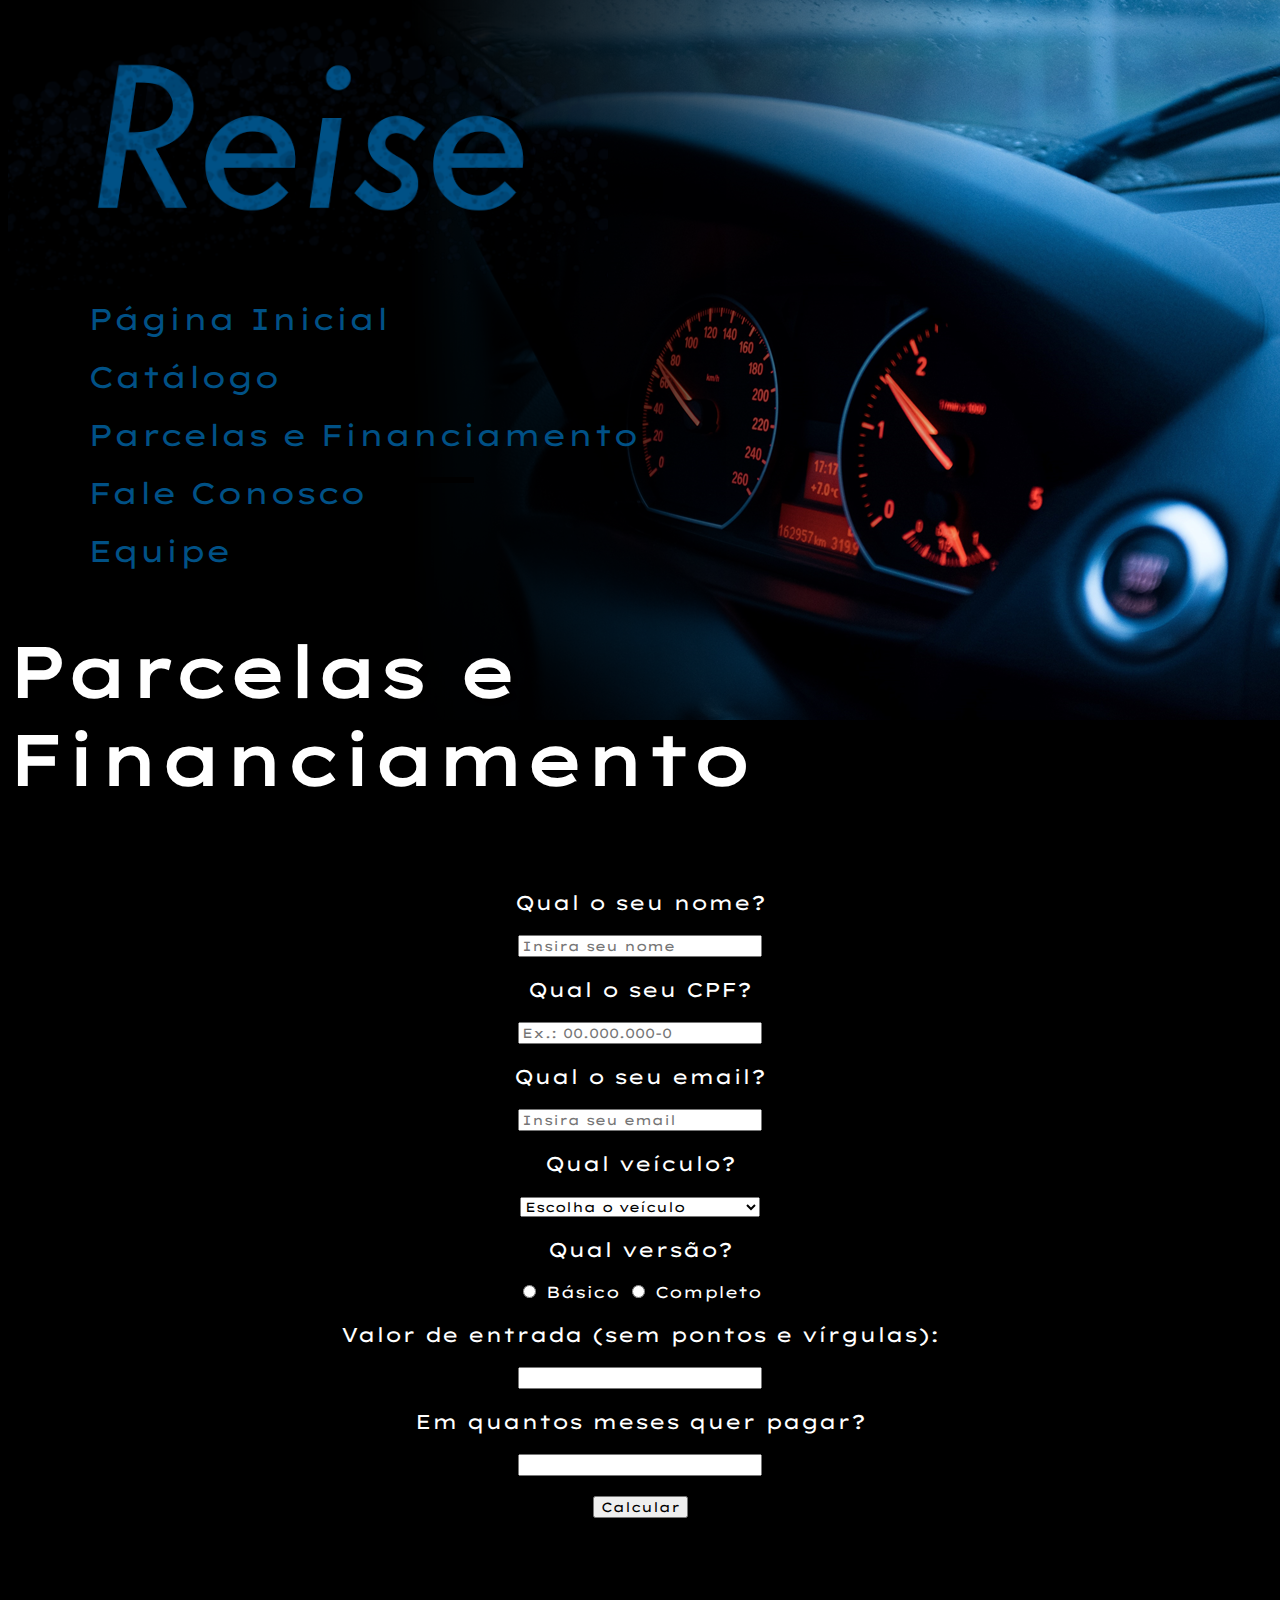
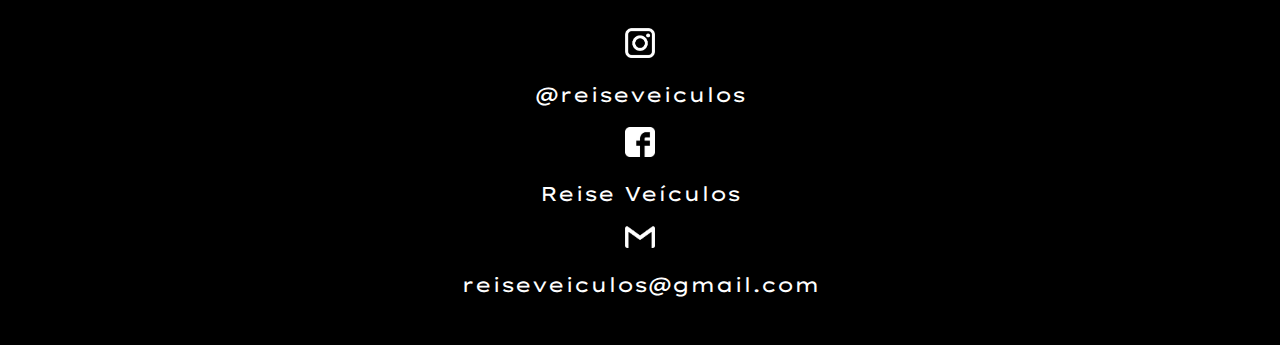
<file: site_veiculos/calculo.html>
<!DOCTYPE html>
<html>
<head>
	<title>Reise Veículos</title>
	<link rel="icon" href="img/icon.png">
	<link rel="stylesheet" type="text/css" href="css/estilo.css">
	<meta charset="utf-8">
	<meta name="keywords" content="carros, motos, automobilística, veículos, automóvel" />
	<meta name="description" content="site de revenda de carros e motos" />
	<meta name="robots" content="index">
	<script type="text/javascript" src="js/script.js"></script>
</head>
<body>
	<div id="container">
		<div>
			<img id= "logo" src="img/logo.png">
			<!-- Apenas uma explicação sobre o nome do site: Reise significa viagem em alemão, e nós associamos isso com veículos -->
		</div>

		<div id="menu">
			 <ul>
                    <li><a href="index.html" title="Página Inicial">Página Inicial</a></li>
                    <li><a href="catalogo.html" title="Catálogo">Catálogo</a></li>
                    <li><a href="calculo.html" title="Cálculo">Parcelas e Financiamento</a></li>
                    <li><a href="contato.html" title="Contato">Fale Conosco</a></li>
                    <li><a href="equipe.html" title="Equipe">Equipe</a></li>
                </ul>
		</div>
        <h1 id="pag">Parcelas e Financiamento</h1>
		<div id="conteudo">

			    <!--A parte de selecionar os veículos e atribuir os valores está funcionando bem, mas o HTML não está recebendo a variável mensagem, e eu não consegui consertar isso então deixei como está, com todos os cálculos no script-->
			
				<p>Qual o seu nome?</p>
				<input type="text" name="txtnome" id= "txtnome" placeholder="Insira seu nome" maxlength="60" autocomplete="on">
				<p>Qual o seu CPF?</p>
				<input type="text" name="txtcpf" placeholder="Ex.: 00.000.000-0" maxlength="12" autocomplete="on">
				<p>Qual o seu email?</p>
				<input type="text" placeholder= "Insira seu email" name="txtemail" maxlength="60">
				
				<p>Qual veículo?</p>
				<select name="selveiculo" id="selveiculo" required>
                    <option value="" disabled selected>Escolha o veículo</option>
                    <option value="mod1">Volkswagen Gol</option>
                    <option value="mod2">Volkswagen Up</option>
                    <option value="mod3">Volkswagen Amarok</option>
                    <option value="mod4">Volkswagen New Beetle</option>
                    <option value="mod5">Volkswagen Jetta</option>
                    <option value="mod6">Volkswagen Polo</option>
                    <option value="mod7">Fiat Uno</option>
                    <option value="mod8">Fiat Toro</option>
                    <option value="mod9">Fiat Mobi</option>
                    <option value="mod10">Fiat Grand Siena</option>
                    <option value="mod11">Fiat Strada</option>
                    <option value="mod12">Fiat Argo</option>
                    <option value="mod13">Chevrolet Joy</option>
                    <option value="mod14">Chevrolet Prisma</option>
                    <option value="mod15">Chevrolet Celta</option>
                    <option value="mod16">Chevrolet Onix</option>
                    <option value="mod17">Chevrolet Cruze</option>
                    <option value="mod18">Chevrolet Camaro</option>
                    <option value="mod19">Honda Civic</option>
                    <option value="mod20">Honda WR-V</option>
                    <option value="mod21">Honda Biz 110i</option>
                    <option value="mod22">Honda CG 160</option>
                    <option value="mod23">Honda CB Twister</option>
                    <option value="mod24">Honda XRE 190</option>
                </select>
                <p>Qual versão?</p>
                <div required id="versaoveiculo">
				<input type="radio" id="b" name="versaoveiculo" value="0"> Básico
				<input type="radio" id="c" name="versaoveiculo" value="2000"> Completo
			    </div>
				<p>Valor de entrada (sem pontos e vírgulas):</p>
				<input type="text" id="entrada" name="entrada" maxlength="60" required>
				<p>Em quantos meses quer pagar?</p>
				<input type="text" id="meses" name="meses" maxlength="2" required>
				<p> </p>
				<input type="submit" value="Calcular" name="btcalcular" id="btcalcular" onclick="Calcular()">

				<p id="res"></p>
		
			

		</div>

		<div id="rodape">
			<img class="icon" src="img/insta.png">
			<p>@reiseveiculos</p>
			<img class="icon" src="img/facebook.png">
			<p>Reise Veículos</p>
			<img class="icon" src="img/gmail.png">
			<p>reiseveiculos@gmail.com</p>
		</div>
	</div>

</body>
</html>
</file>
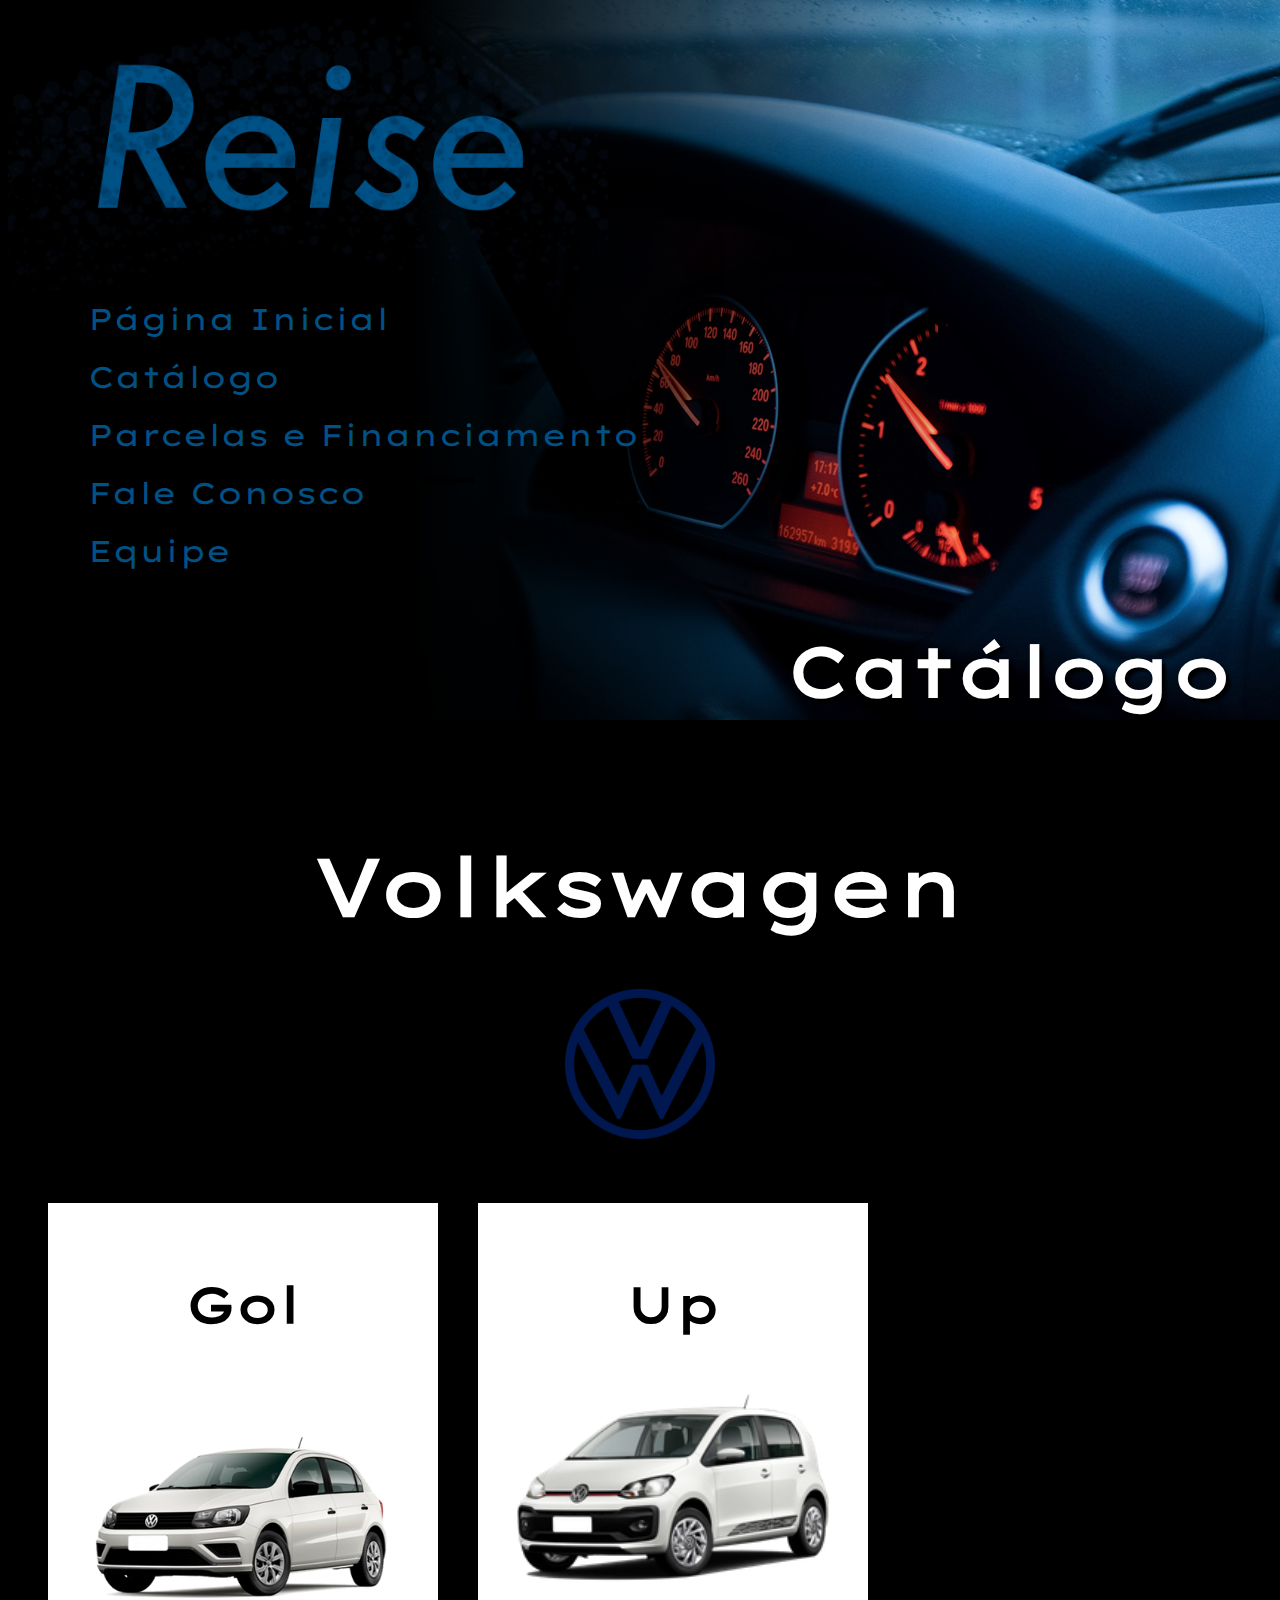
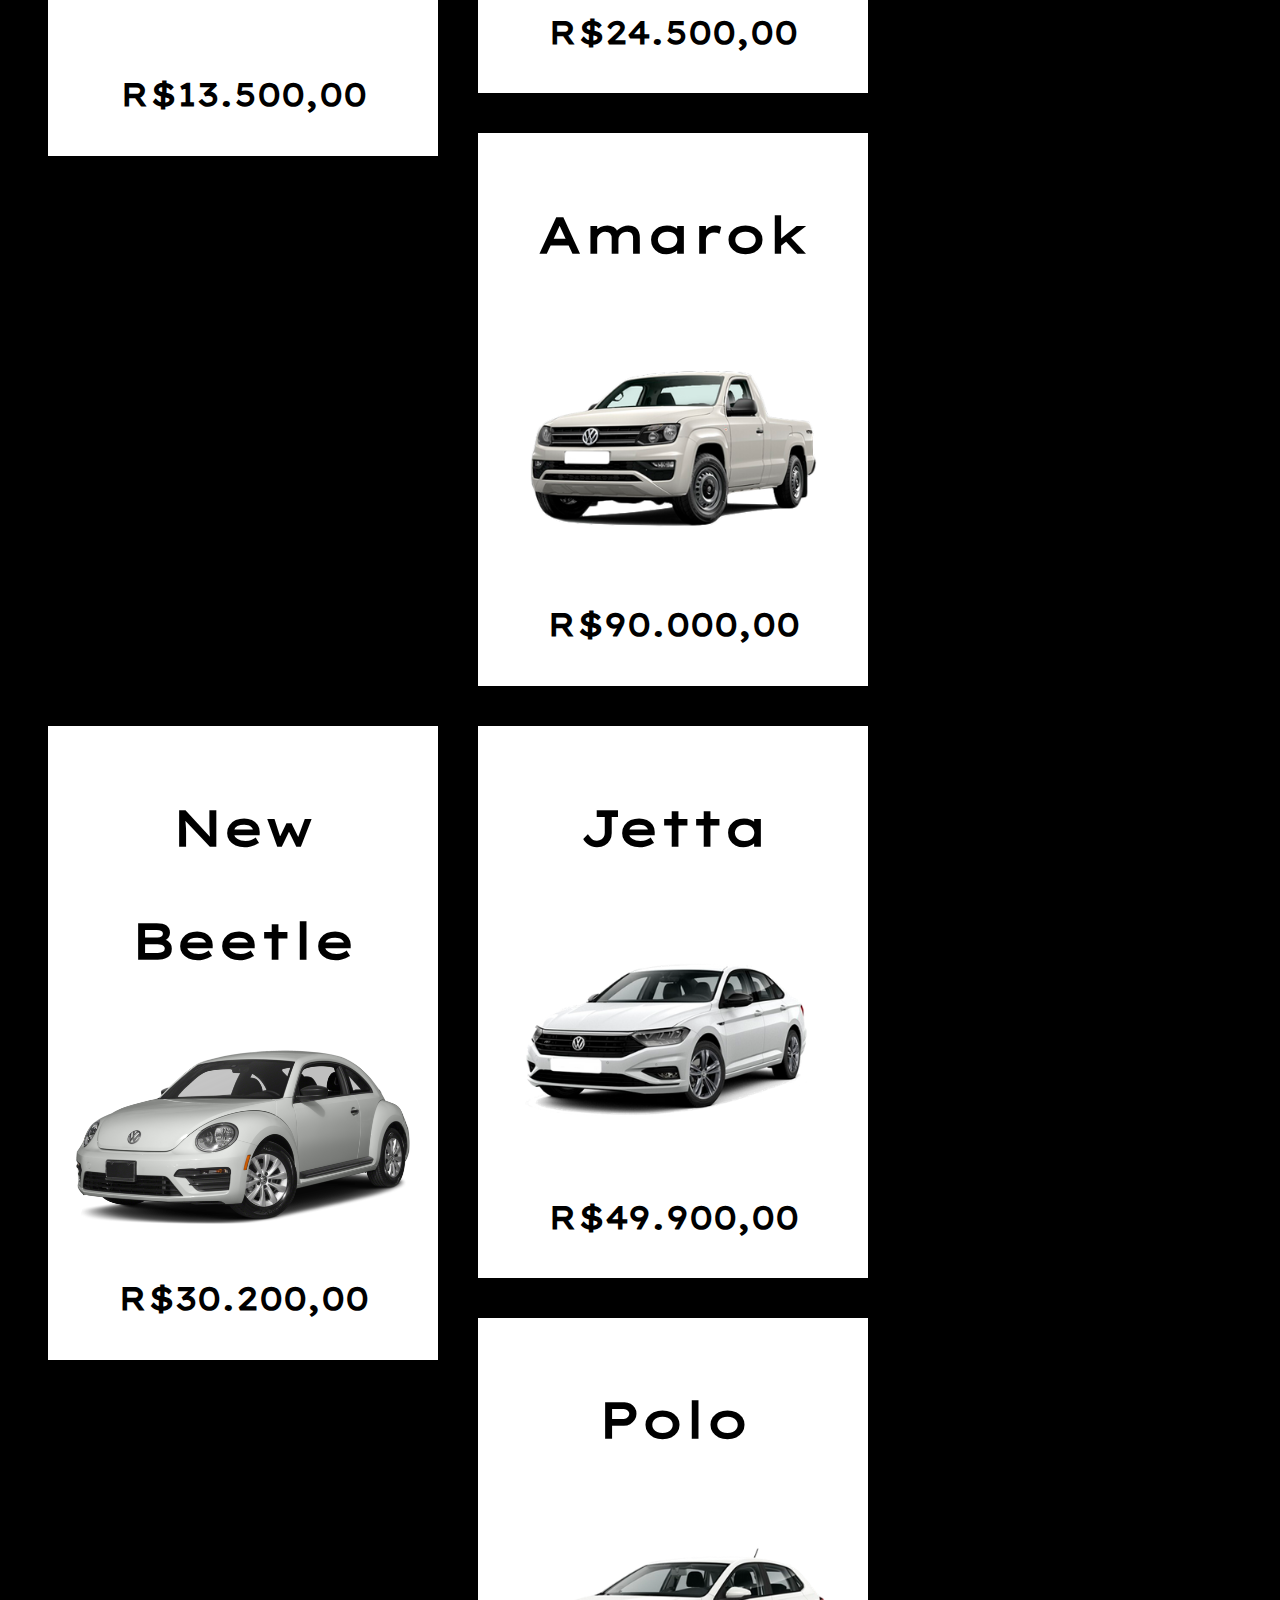
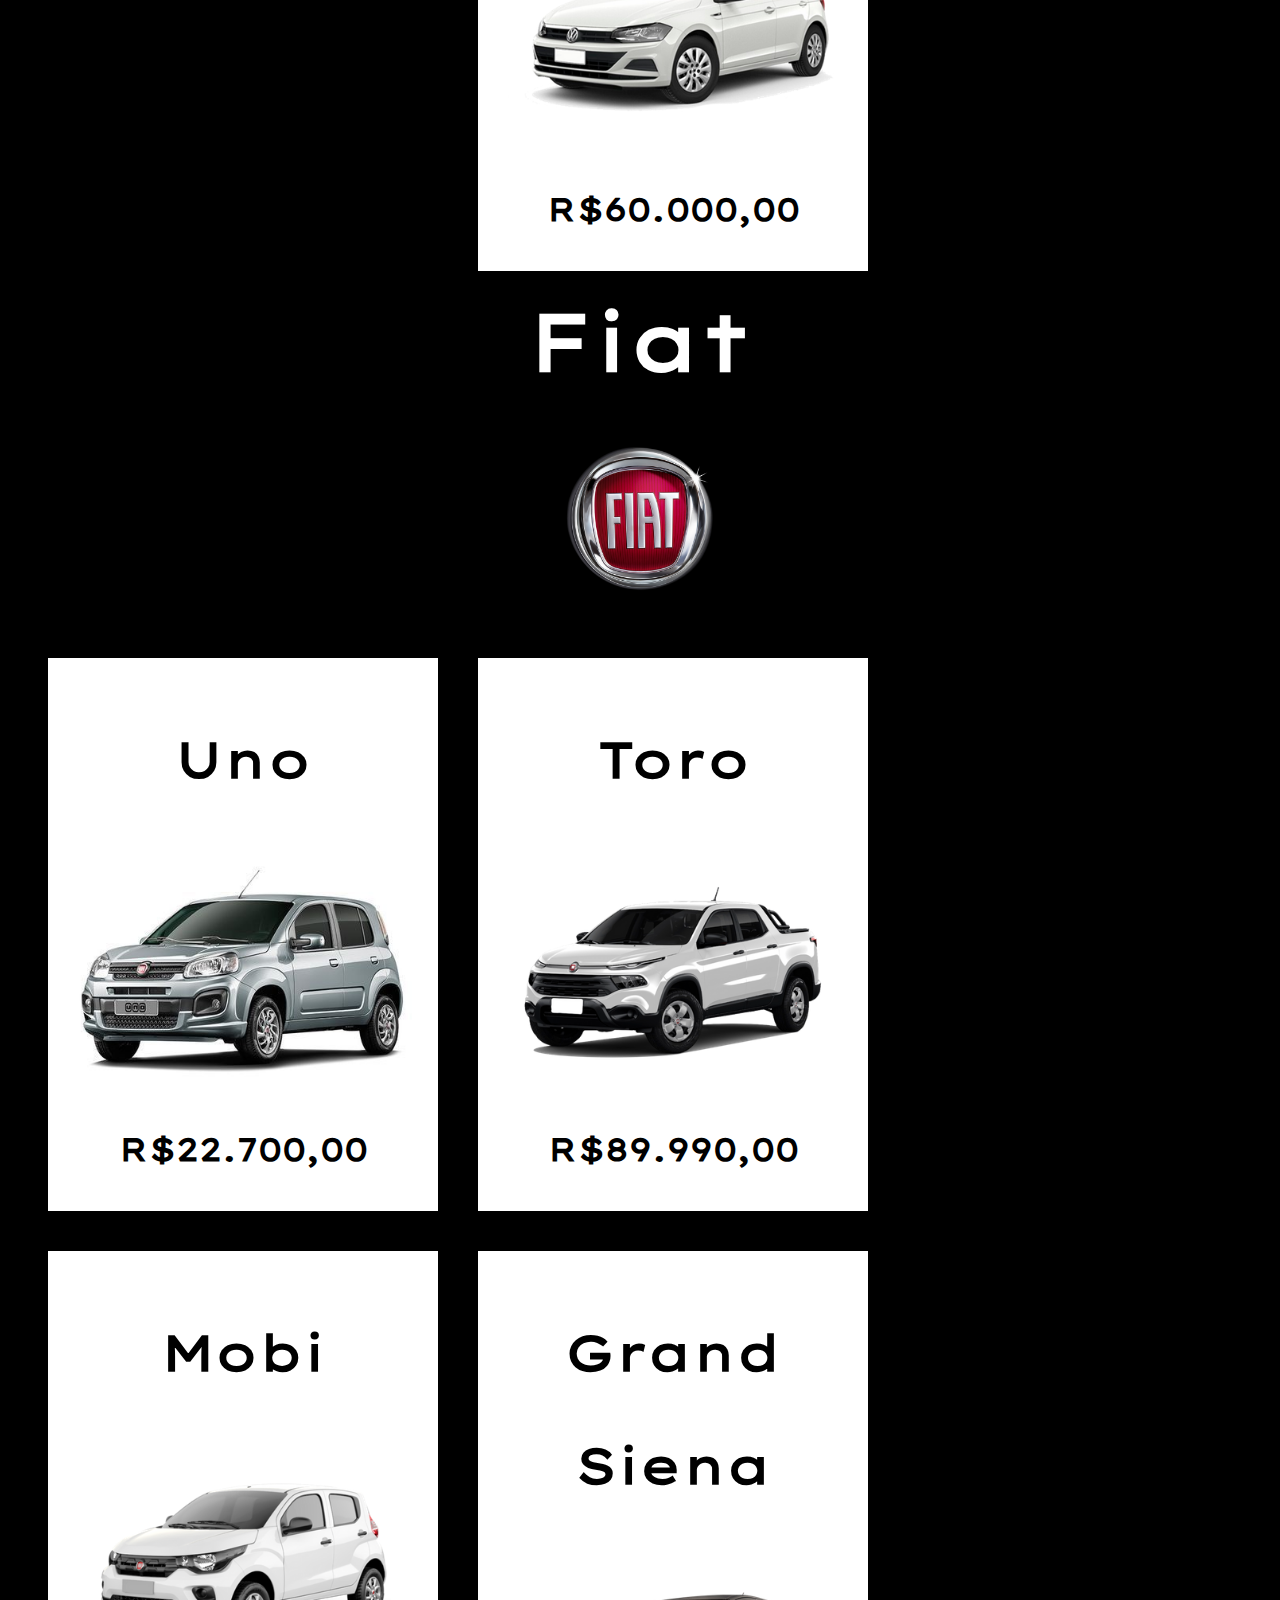
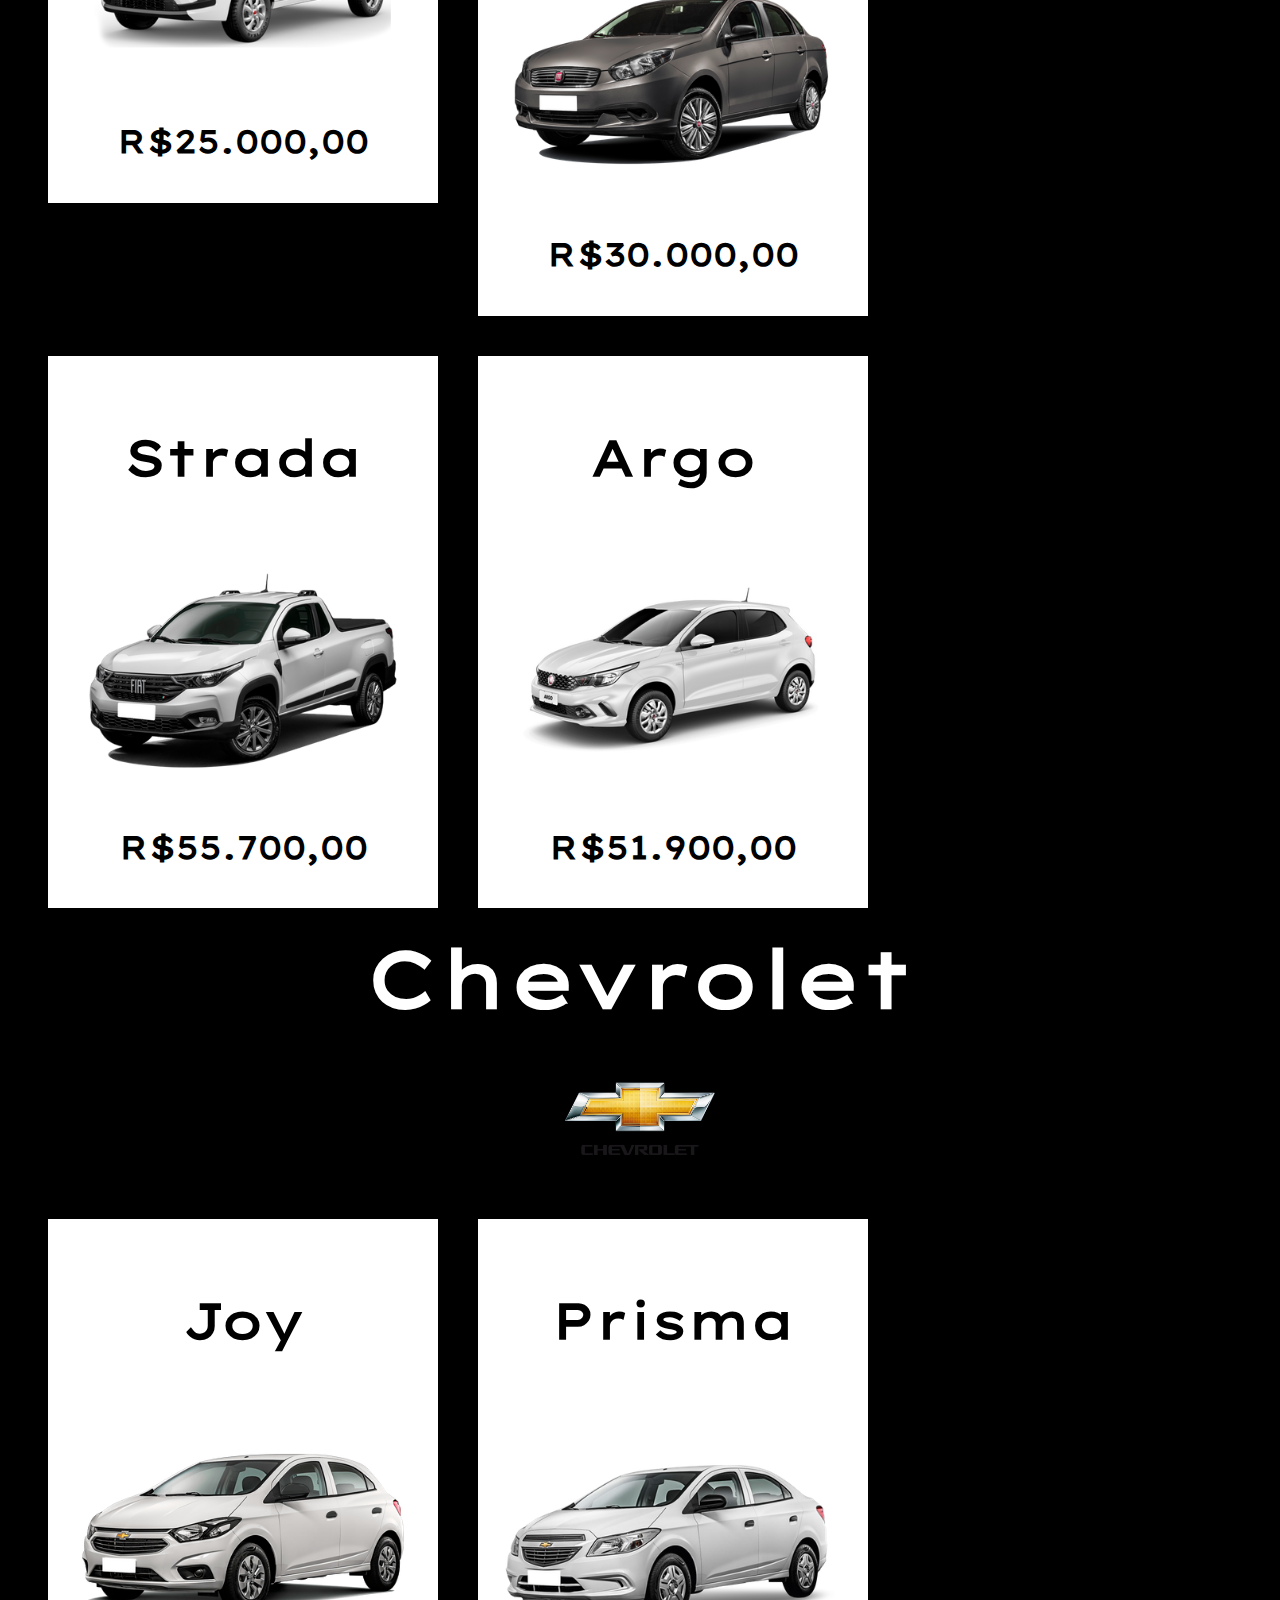
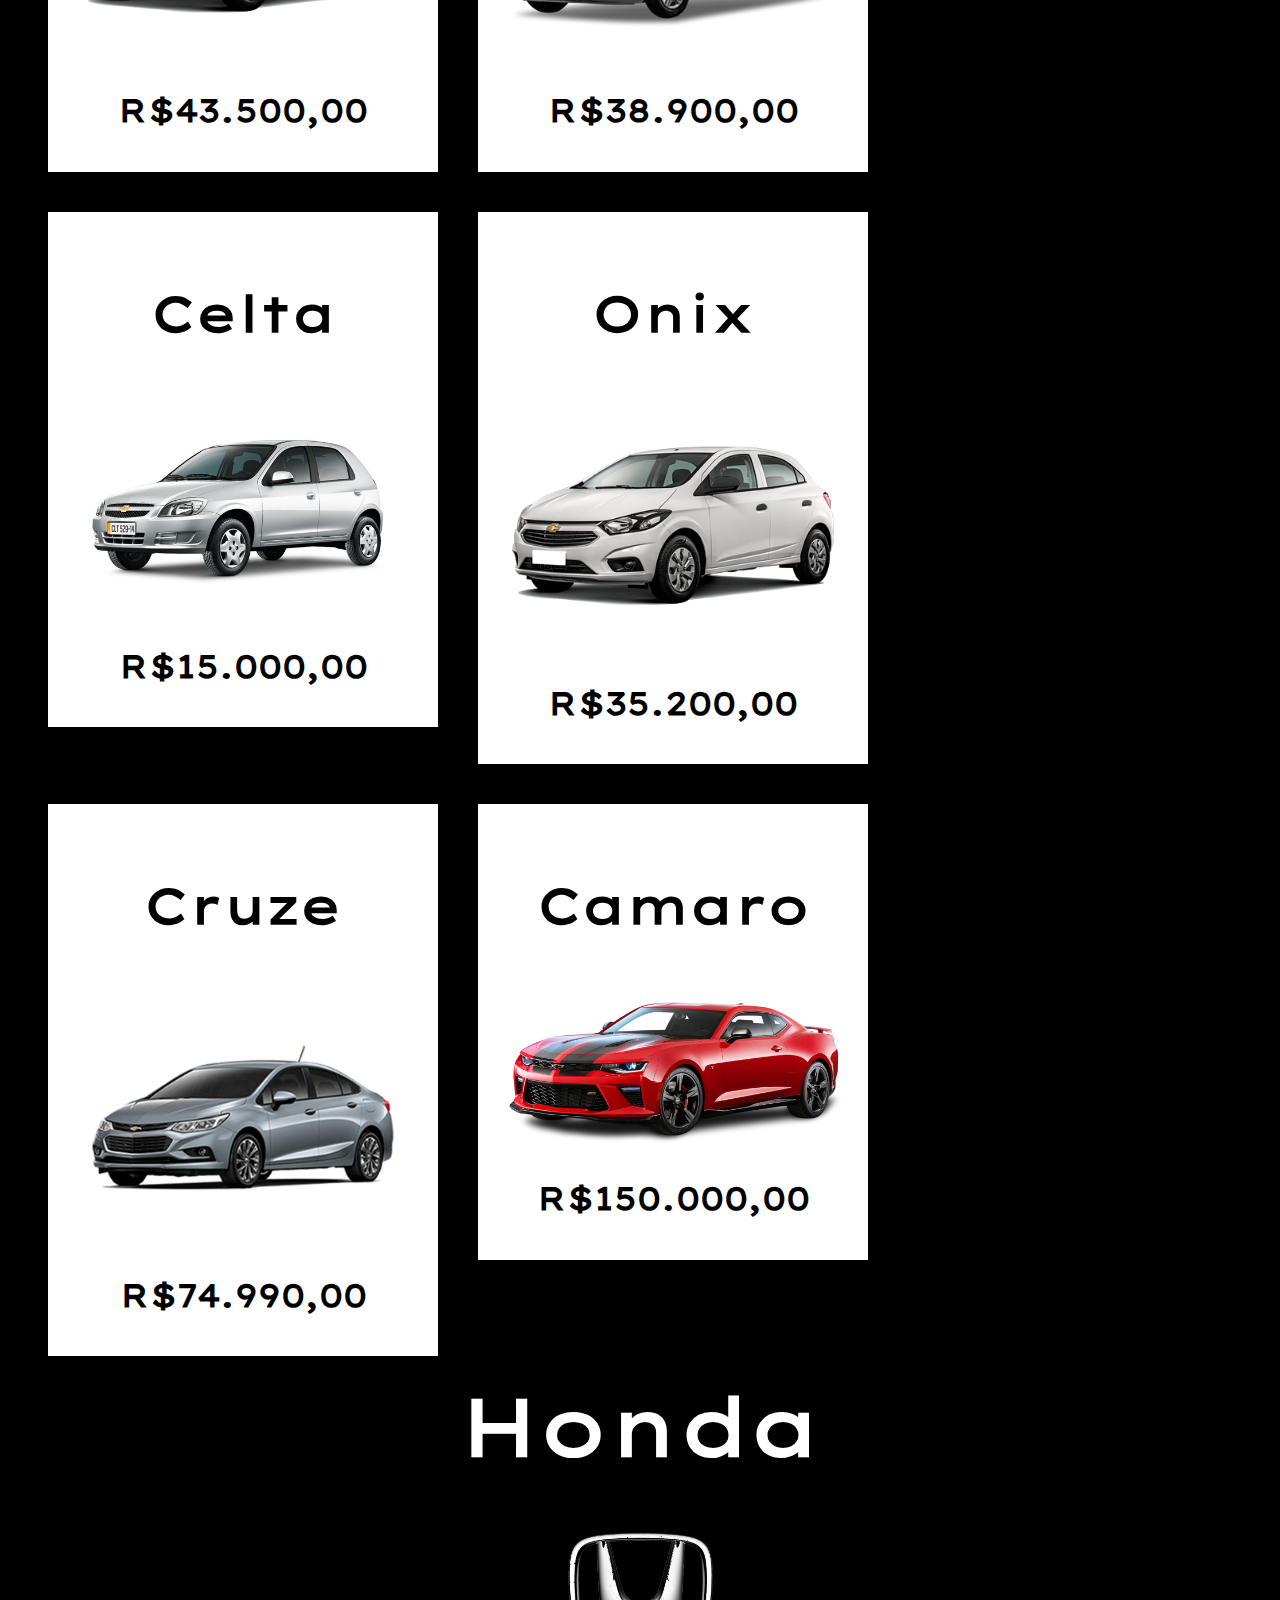
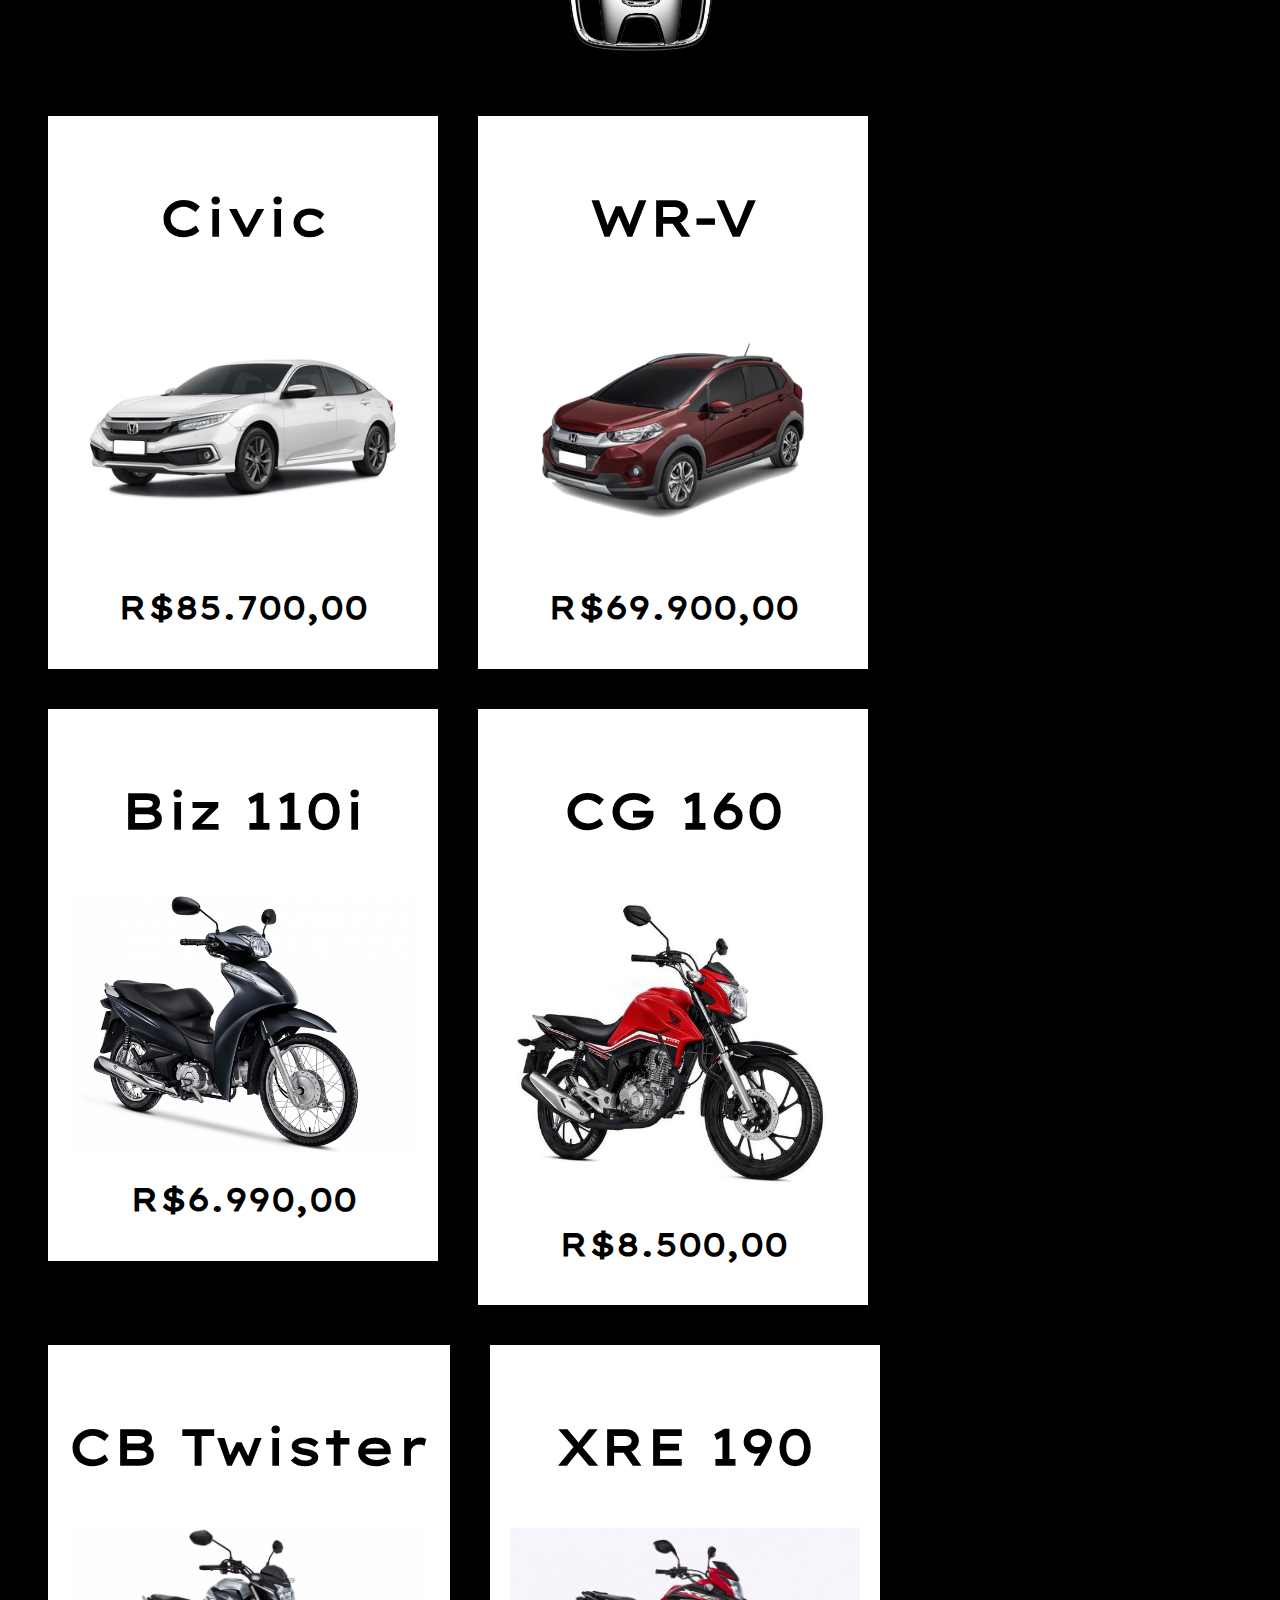
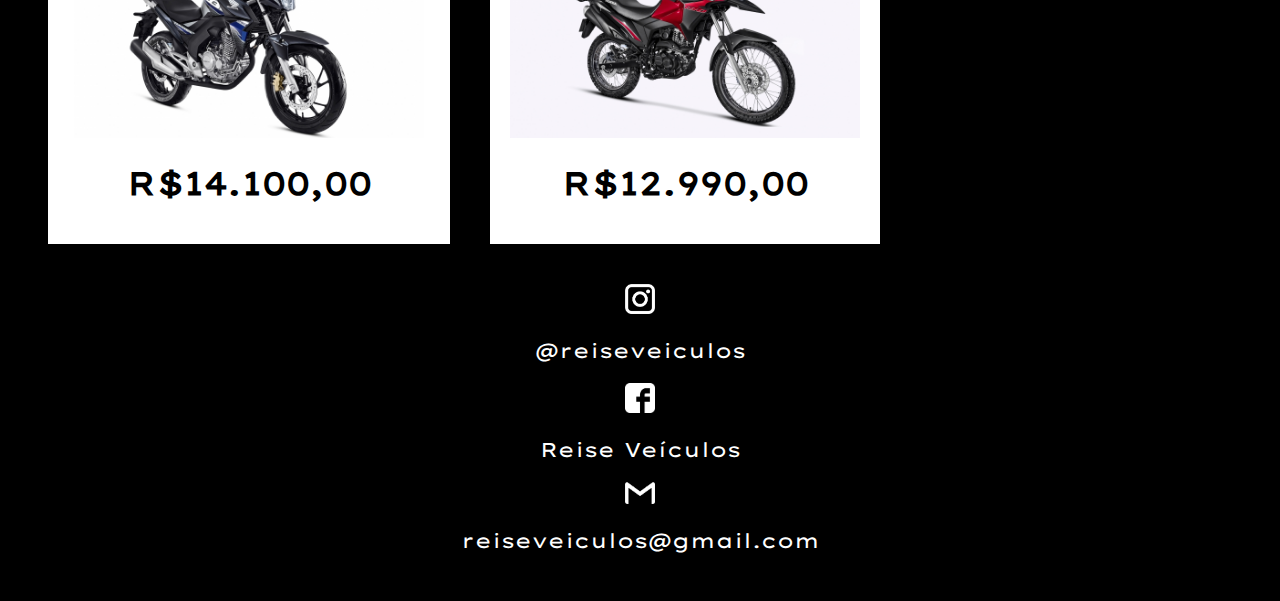
<file: site_veiculos/catalogo.html>
<!DOCTYPE html>
<html>
<head>
	<title>Reise Veículos</title>
	<link rel="icon" href="img/icon.png">
	<link rel="stylesheet" type="text/css" href="css/estilo.css">
	<meta charset="utf-8">
	<meta name="keywords" content="carros, motos, automobilística, veículos, automóvel" />
	<meta name="description" content="site de revenda de carros e motos" />
	<meta name="robots" content="index">
	<script type="text/javascript" src="js/script.js"></script>
</head>
<body>
	<div id="container">
		<div>
			<img id= "logo" src="img/logo.png">
			<!-- Apenas uma explicação sobre o nome do site: Reise significa viagem em alemão, e nós associamos isso com veículos -->
		</div>

		<div id="menu">
			 <ul>
                    <li><a href="index.html" title="Página Inicial">Página Inicial</a></li>
                    <li><a href="catalogo.html" title="Catálogo">Catálogo</a></li>
                    <li><a href="calculo.html" title="Cálculo">Parcelas e Financiamento</a></li>
                    <li><a href="contato.html" title="Contato">Fale Conosco</a></li>
                    <li><a href="equipe.html" title="Equipe">Equipe</a></li>
                </ul>
		</div>
        <h1 id="pag">Catálogo</h1>
        <!-- Talvez alguns divs fiquem flutuando fora do lugar, mas estão todos formatados do mesmo jeito -->
		<div id="conteudo">
			<div class="marcas">
				<h1>Volkswagen</h1>
				<img class="marcaimg" src="img/volkswagen.png">
			</div>
			<div class="carros">
				<h3>Gol</h3>
				<img src="img/gol.png">
				<h1>R$13.500,00</h1>
			</div>
			<div class="carros">
				<h3>Up</h3>
				<img src="img/up.png">
				<h1>R$24.500,00</h1>
			</div>
			<div class="carros">
				<h3>Amarok</h3>
				<img src="img/amarok.png">
				<h1>R$90.000,00</h1>
			</div>
			<div class="carros">
				<h3>New</h3>
				<h3>Beetle</h3>
				<img src="img/newbeetle.png">
				<h1>R$30.200,00</h1>
			</div>
			<div class="carros">
				<h3>Jetta</h3>
				<img src="img/jetta.png">
				<h1>R$49.900,00</h1>
			</div>
			<div class="carros">
				<h3>Polo</h3>
				<img src="img/polo.png">
				<h1>R$60.000,00</h1>
			</div>
			<div class="marcas">
				<h1>Fiat</h1>
				<img class="marcaimg" src="img/fiat.png">
			</div>
			<div class="carros">
				<h3>Uno</h3>
				<img src="img/uno.jpg">
				<h1>R$22.700,00</h1>
			</div>
			<div class="carros">
				<h3>Toro</h3>
				<img src="img/toro.png">
				<h1>R$89.990,00</h1>
			</div>
			<div class="carros">
				<h3>Mobi</h3>
				<img src="img/mobi.png">
				<h1>R$25.000,00</h1>
			</div>
			<div class="carros">
				<h3>Grand</h3>
				<h3>Siena</h3>
				<img src="img/grandsiena.png">
				<h1>R$30.000,00</h1>
			</div>
			<div class="carros">
				<h3>Strada</h3>
				<img src="img/strada.png">
				<h1>R$55.700,00</h1>
			</div>
			<div class="carros">
				<h3>Argo</h3>
				<img src="img/argo.png">
				<h1>R$51.900,00</h1>
			</div>
			<div class="marcas">
				<h1>Chevrolet</h1>
				<img class="marcaimg" src="img/chevrolet.png">
			</div>
			<div class="carros">
				<h3>Joy</h3>
				<img src="img/joy.png">
				<h1>R$43.500,00</h1>
			</div>
			<div class="carros">
				<h3>Prisma</h3>
				<img src="img/prisma.png">
				<h1>R$38.900,00</h1>
			</div>
			<div class="carros">
				<h3>Celta</h3>
				<img src="img/celta.jpg">
				<h1>R$15.000,00</h1>
			</div>
			<div class="carros">
				<h3>Onix</h3>
				<img src="img/onix.png">
				<h1>R$35.200,00</h1>
			</div>
			<div class="carros">
				<h3>Cruze</h3>
				<img src="img/cruze.png">
				<h1>R$74.990,00</h1>
			</div>
			<div class="carros">
				<h3>Camaro</h3>
				<img src="img/camaro.png">
				<h1>R$150.000,00</h1>
			</div>
			<div class="marcas">
				<h1>Honda</h1>
				<img class="marcaimg" src="img/honda.png">
			</div>
			<div class="carros">
				<h3>Civic</h3>
				<img src="img/civic.png">
				<h1>R$85.700,00</h1>
			</div>
			<div class="carros">
				<h3>WR-V</h3>
				<img src="img/WRV.png">
				<h1>R$69.900,00</h1>
			</div>
			<div class="carros">
				<h3>Biz 110i</h3>
				<img src="img/biz110i.jpg">
				<h1>R$6.990,00</h1>
			</div>
			<div class="carros">
				<h3>CG 160</h3>
				<img src="img/cg160.jpg">
				<h1>R$8.500,00</h1>
			</div>
			<div class="carros">
				<h3>CB Twister</h3>
				<img src="img/cbtwister.jpg">
				<h1>R$14.100,00</h1>
			</div>
			<div class="carros">
				<h3>XRE 190</h3>
				<img src="img/xre190.jpg">
				<h1>R$12.990,00</h1>
			</div>

		</div>

		<div id="rodape">
			<img class="icon" src="img/insta.png">
			<p>@reiseveiculos</p>
			<img class="icon" src="img/facebook.png">
			<p>Reise Veículos</p>
			<img class="icon" src="img/gmail.png">
			<p>reiseveiculos@gmail.com</p>
		</div>
	</div>

</body>
</html>
</file>
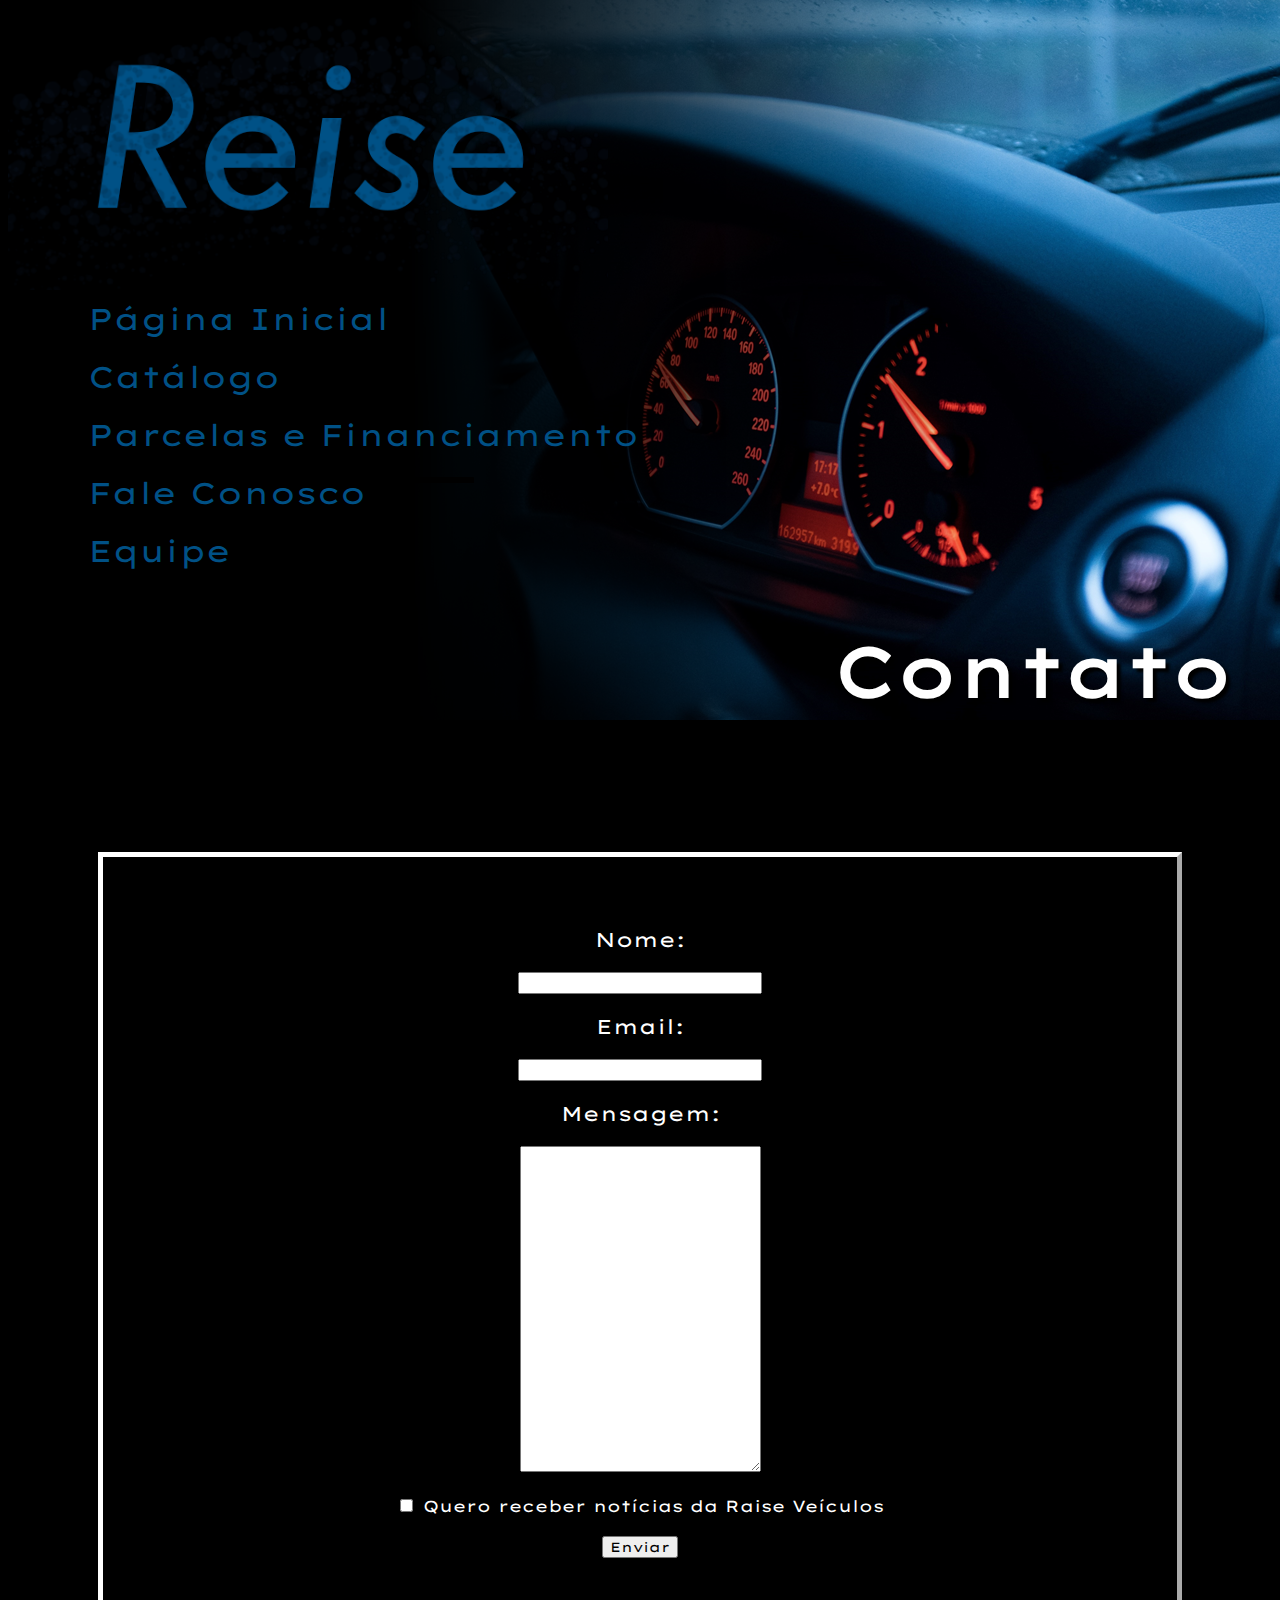
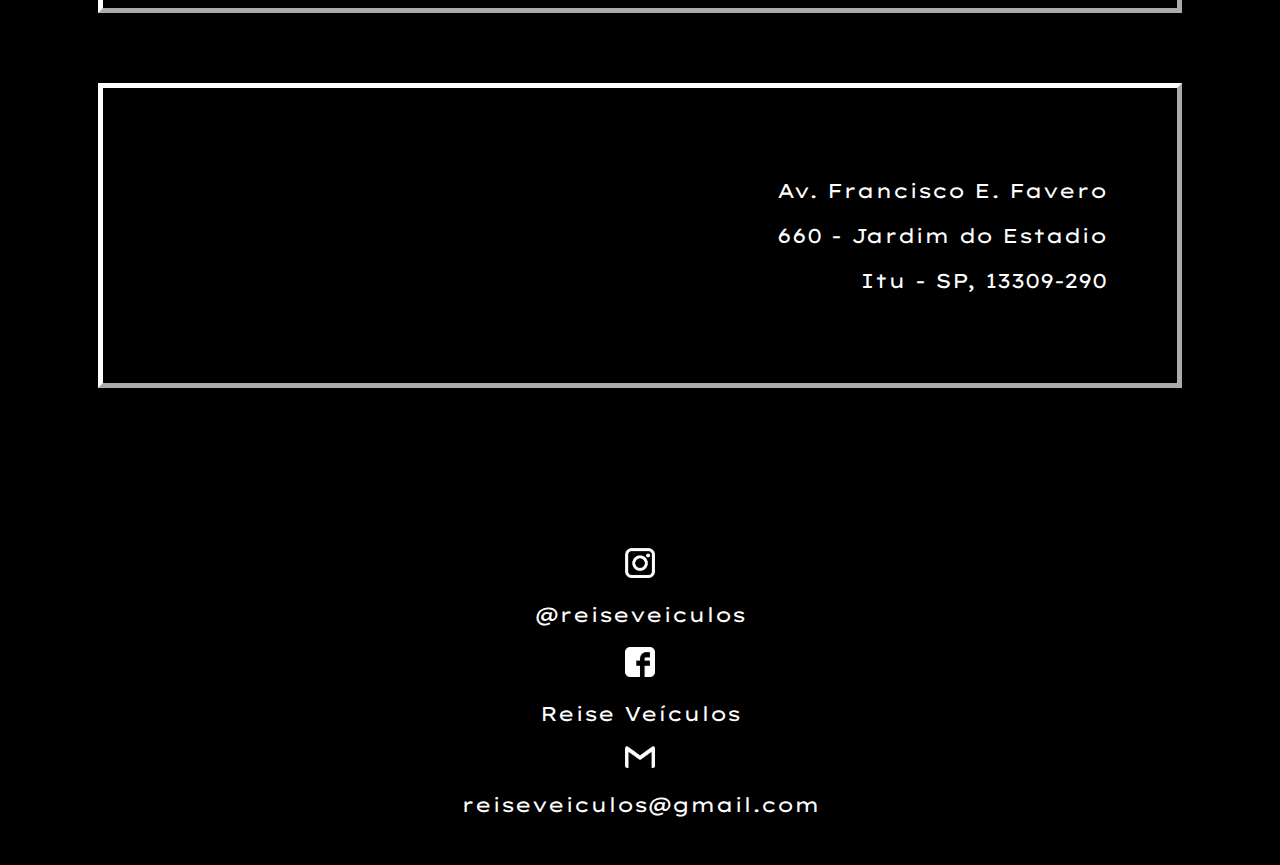
<file: site_veiculos/contato.html>
<!DOCTYPE html>
<html>
<head>
	<title>Reise Veículos</title>
	<link rel="icon" href="img/icon.png">
	<link rel="stylesheet" type="text/css" href="css/estilo.css">
	<meta charset="utf-8">
	<meta name="keywords" content="carros, motos, automobilística, veículos, automóvel" />
	<meta name="description" content="site de revenda de carros e motos" />
	<meta name="robots" content="index">
	<script type="text/javascript" src="js/script.js"></script>
</head>
<body>
	<div id="container">
		<div>
			<img id= "logo" src="img/logo.png">
			<!-- Apenas uma explicação sobre o nome do site: Reise significa viagem em alemão, e nós associamos isso com veículos -->
		</div>

		<div id="menu">
			 <ul>
                    <li><a href="index.html" title="Página Inicial">Página Inicial</a></li>
                    <li><a href="catalogo.html" title="Catálogo">Catálogo</a></li>
                    <li><a href="calculo.html" title="Cálculo">Parcelas e Financiamento</a></li>
                    <li><a href="contato.html" title="Contato">Fale Conosco</a></li>
                    <li><a href="equipe.html" title="Equipe">Equipe</a></li>
                </ul>
		</div>
        <h1 id="pag">Contato</h1>
		<div id="conteudo">

			<form id="form" name="form" method="post">
				<p>Nome:</p>
				<input type="text" name="txtnome" maxlength="60" required autocomplete="on">
				<p>Email:</p>
				<input type="text" name="txtemail" maxlength="60" required>
				<p>Mensagem:</p>
				<textarea id="msg" name="msg" rows="20" cols="20"></textarea>
				<p> </p>
				<!-- 
					Coloquei esses parágrafos em branco porque o clear não funcionou nessa última parte e não consegui arrumar no css
				-->
				<input type="checkbox" name="check"> Quero receber notícias da Raise Veículos
				<p> </p>
				<input type="submit" value="Enviar" name="btenviar" id="btenviar">
			
			</form>

			<div id="divmapa">
				<iframe id="mapa" src="https://www.google.com/maps/embed?pb=!1m18!1m12!1m3!1d3664.8746251173493!2d-47.293315285027425!3d-23.284004884821368!2m3!1f0!2f0!3f0!3m2!1i1024!2i768!4f13.1!3m3!1m2!1s0x94cf454d6ff6dc99%3A0xe60264a2338a6fed!2sKIA%20-%20Gandini%20Itu!5e0!3m2!1spt-BR!2sbr!4v1599775940898!5m2!1spt-BR!2sbr" width="500" height="200" frameborder="0" style="border:0;" allowfullscreen="" aria-hidden="false" tabindex="0"></iframe>
				<p>Av. Francisco E. Favero</p>
				<p>660 - Jardim do Estadio</p>
			    <p>Itu - SP, 13309-290</p>
				<!-- Kia Motors -->
			</div>

			

		</div>

		<div id="rodape">
			<img class="icon" src="img/insta.png">
			<p>@reiseveiculos</p>
			<img class="icon" src="img/facebook.png">
			<p>Reise Veículos</p>
			<img class="icon" src="img/gmail.png">
			<p>reiseveiculos@gmail.com</p>
		</div>
	</div>

</body>
</html>
</file>
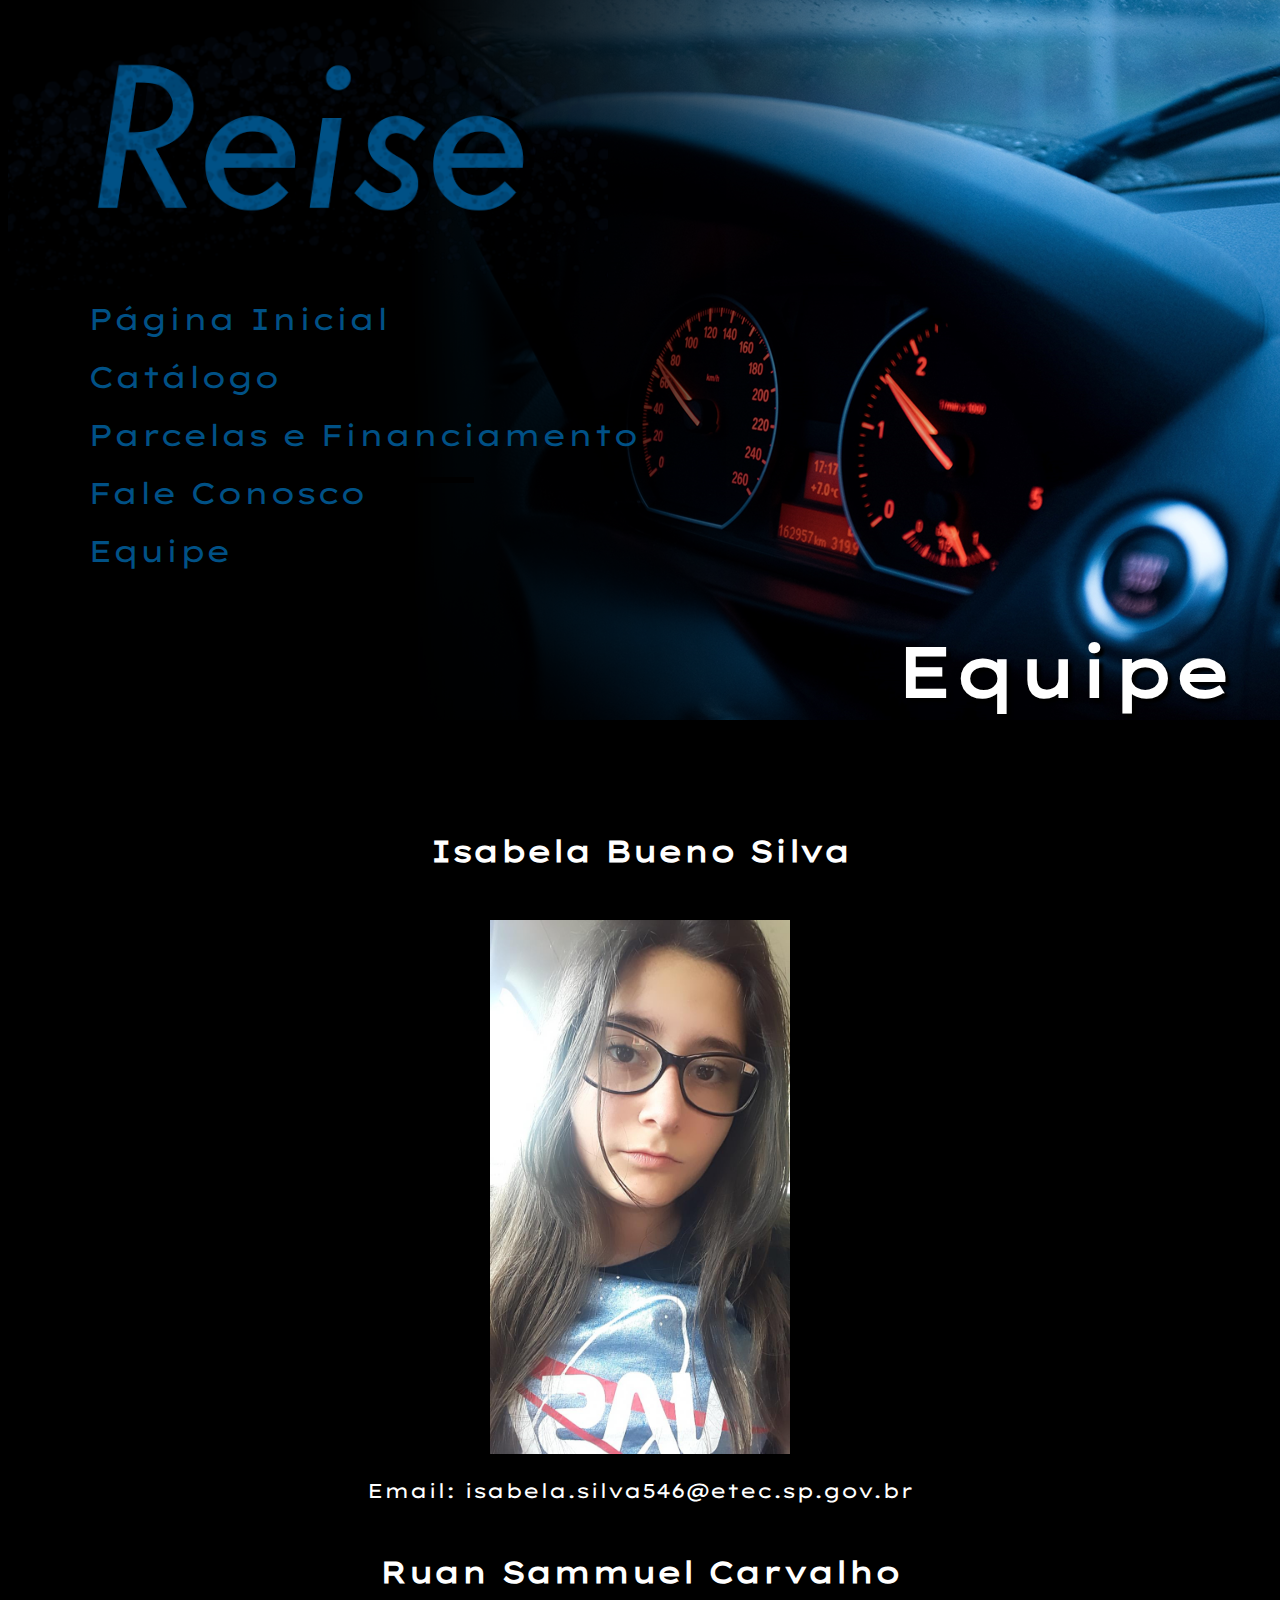
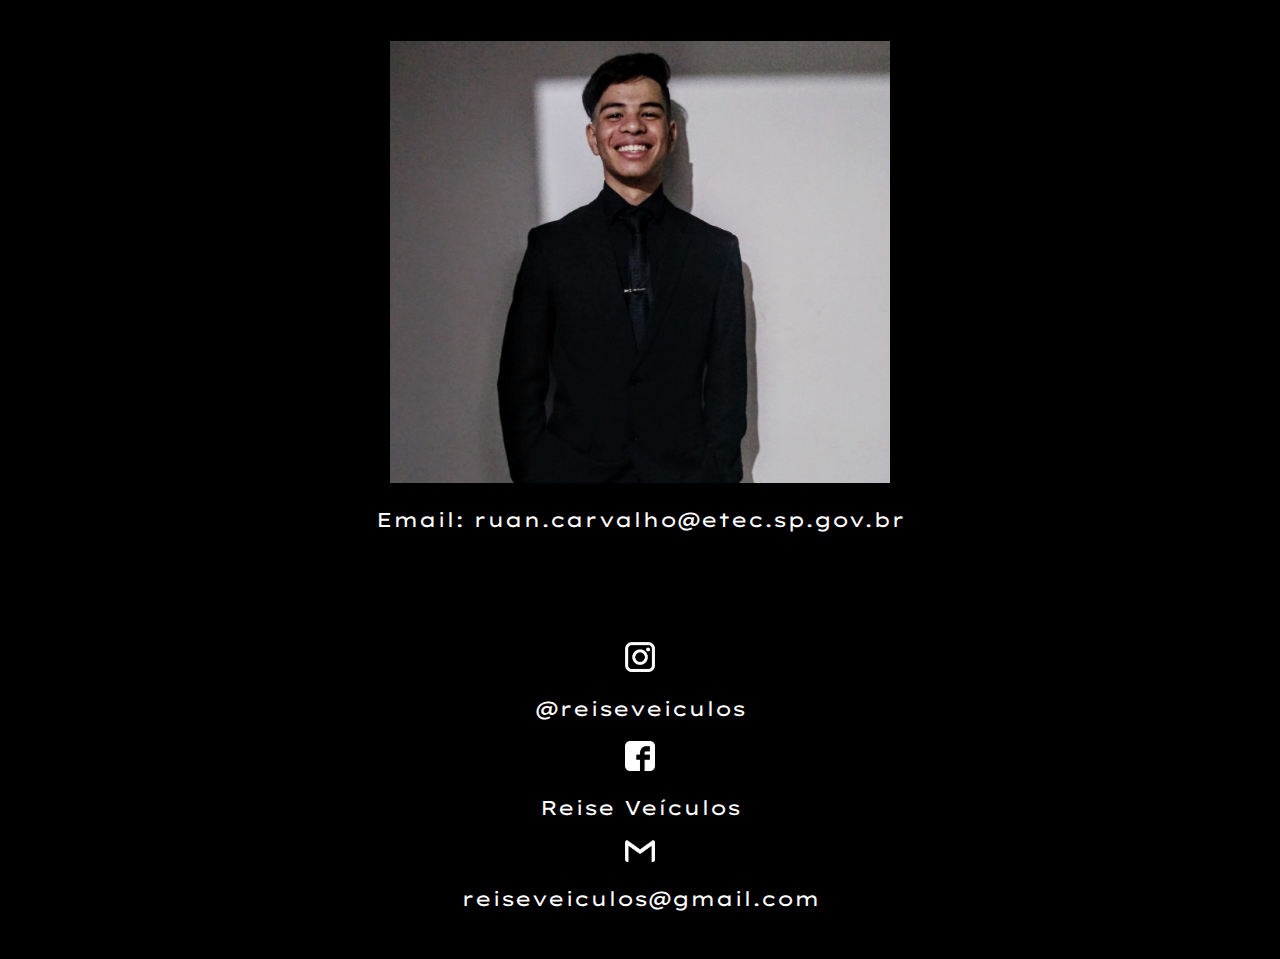
<file: site_veiculos/equipe.html>
<!DOCTYPE html>
<html>
<head>
	<title>Reise Veículos</title>
	<link rel="icon" href="img/icon.png">
	<link rel="stylesheet" type="text/css" href="css/estilo.css">
	<meta charset="utf-8">
	<meta name="keywords" content="carros, motos, automobilística, veículos, automóvel" />
	<meta name="description" content="site de revenda de carros e motos" />
	<meta name="robots" content="index">
	<script type="text/javascript" src="js/script.js"></script>
</head>
<body>
	<div id="container">
		<div>
			<img id= "logo" src="img/logo.png">
			<!-- Apenas uma explicação sobre o nome do site: Reise significa viagem em alemão, e nós associamos isso com veículos -->
		</div>

		<div id="menu">
			 <ul>
                    <li><a href="index.html" title="Página Inicial">Página Inicial</a></li>
                    <li><a href="catalogo.html" title="Catálogo">Catálogo</a></li>
                    <li><a href="calculo.html" title="Cálculo">Parcelas e Financiamento</a></li>
                    <li><a href="contato.html" title="Contato">Fale Conosco</a></li>
                    <li><a href="equipe.html" title="Equipe">Equipe</a></li>
                </ul>
		</div>
        <h1 id="pag">Equipe</h1>
		<div id="conteudo">
			<div id="equipe">
				<h5>Isabela Bueno Silva</h5>
				<img id="isa" src="img/isa.jpg">
				<p>Email: isabela.silva546@etec.sp.gov.br</p>
				<h5>Ruan Sammuel Carvalho</h5>
				<img id="ruan" src="img/ruan.jpeg">
				<p>Email: ruan.carvalho@etec.sp.gov.br</p>
		    </div>
			<p></p>
		</div>

		<div id="rodape">
			<img class="icon" src="img/insta.png">
			<p>@reiseveiculos</p>
			<img class="icon" src="img/facebook.png">
			<p>Reise Veículos</p>
			<img class="icon" src="img/gmail.png">
			<p>reiseveiculos@gmail.com</p>
		</div>

	</div>

</body>
</html>
</file>
<file: restaurante_piepyrus/css/estilo.css>
@import url('https://fonts.googleapis.com/css2?family=Mate+SC&family=Ribeye+Marrow&display=swap');
/*Trabalho em dupla por:
Isabela Bueno Silva
Ruan Sammuel Carvalho

Algumas palavras estão sem acento por causa das fontes

A logo do site está no próprio background
*/
@font-face{
	font-family: milko;
	src: url(../font/milkodenilo.ttf);
}
@font-face{
    font-family: garden;
    src: url(../font/aAlleyGarden.ttf);
}
*{
    margin: 0px;
    padding: 0;
}
body{
    background-image: url('../img/background.png');
    background-repeat: no-repeat;
    background-size: 1400px;
    background-attachment: all;
    font-family: 'Mate SC', serif;
    background-color: #FFFCAA;
}
#menu {
   
    float: center;
    width: 45%;
   margin-left: 90px;
}
#menu ul {
    padding:0px;
    margin:0px;
 
    list-style:none;
}

#menu ul li a {
    padding: 0px 0px;
    padding-top: 3px;
    padding-bottom: 3px;
    padding-right: 0px;
    padding-left: 0px;
    margin-left: 0px;
    display: block;
    width: 50%;
    text-align: left;

    /* visual do link */
    background-color:#FFFCAA;
    color: #FF8D66;
    text-decoration: none;
    border-bottom:3px solid #FFFCAA;
    font-family: milko;
    font-size: 50px;
}

#menu ul li a:hover{
    background-color:#FF8D66;
    color: white;
}
#topo{
	margin-top: 350px;
    margin-left: 60px;
}
h3.subtitulo{
	color:#FF4E26;
	font-family: milko;
	font-size: 70px;
	text-shadow: 2px 2px white;
    text-align: center;
}
#conteudo{
	margin: 40px;
	text-align: center;
	padding: 10px;
	float: center;
}
#frase{
    margin: 40px;
    background-color: white;
}
#formulario{
    margin: 40px;
    background-color: white;
    padding: 40px;
}
#contato{
    background-color: white;
}
#conteudo p{
	color: #FF6332;
	font-size: 45px;
	font-family: garden;
}
div.titulos{
    clear: both;
    float: center;
    background-color: white;
}
div.produto{
    float: left;
    margin: 20px;
    background-color: white;
    padding: 37px;
    clear: none;
}
div.produto p{
    font-family: garden;
    padding-top: 10px;
    font-size: 70px;
}
img.comida{
    width: 185px;
}
#icones{
    width: 50px;
}
form{
    background-color: white;
    padding: 70px;
    font-family: monospace;
    font-size: 20px;
}
div.form{
    margin: 30px;
}
div.pedidoform{
    margin: 20px;
}
#equipe{
    background-color: white;
    padding: 50px;
}
#equipe p{
    font-family: monospace;
    color: black;
    font-size: 30px;
}
#equipe h5{
    font-size: 50px;
}
#isa{
    width: 200px;
}
#ruan{
    width: 400px;
}
#rodape{
    margin: 40px;
    background-color: white;
    text-align: center;
    padding: 10px;
    clear: both;
    float: center;
}
#rodape p{
    color: #FF6332;
}
</file>
<file: site_veiculos/css/estilo.css>
@font-face{
	font-family: lexend;
	src: url(../font/LexendPeta-Regular.ttf);
}

*{
	font-family: lexend;
	color: white;
}
body{
	background-image: url('../img/background.png');
	background-size: 100%;
	background-attachment: none;
	background-color: black;
	background-repeat: no-repeat;
}
#logo{
	width: 600px;
	float: left;
	clear: both;
}
#pag{
	color: white;
	font-size: 70px;
	margin-right: 40px;
	float: right;
	clear: both;
	text-shadow: 4px 4px 3px black;
}
#menu {
    background: none;
    float: left;
    width: 50%;
    margin-left: 70px;
    clear: both;
}
#menu ul {
    padding:0px;
    margin:0px;
    list-style:none;
}

#menu ul li a {
    padding: 10px;
    display: block;
    width: 100%;
    text-align: left;
    font-size: 30px;
    color: #005186;
    text-decoration: none;
    font-family: lexend;
}
#menu ul li a:hover{
    color: white;
}
#conteudo{
	clear: both;
	padding: 20px;
	text-align: center;
}
#conteudo p{
	font-size: 20px;
}
#isa{
	width: 300px;
}
#ruan{
	width: 500px;
}
#equipe h5{
	font-size: 30px;
}
#rodape{
	clear: both;
	padding: 20px;
	text-align: center;
	margin-top: 50px;
}
#rodape p{
	font-size: 20px;
}
img.icon{
	width: 30px;
}
input{
	color: black;
	clear: both;
}
#btenviar{
	clear: both;
}
#mapa{
	float: left;
	border: 2px solid white;
}
#divmapa{
	margin: 70px;
	padding: 70px;
	border: 5px solid white;
	border-style: outset;
}
#divmapa p{
	text-align: right;
}
#form{
	clear: both;
	margin: 70px;
	padding: 50px;
	border: 5px solid white;
	border-style: outset;
}
textarea{
	color: black;
}
img.marcaimg{
	width: 150px;
}
div.marcas h1{
	font-size: 80px;
}
div.marcas{
	margin: 40px;
	clear: both;
}
div.carros img{
	width: 350px;
}
div.carros{
	background-color: white;
	float: left;
	padding: 20px;
	margin: 20px;
	display: inline-block;
	clear: none;
}
div.carros h3{
	color: black;
	font-size: 50px;
}
div.carros h1{
	color: black;
}
select{
	color: black;
}
option{
	color: black;
}
#res{
	color: white;
}
</file>
